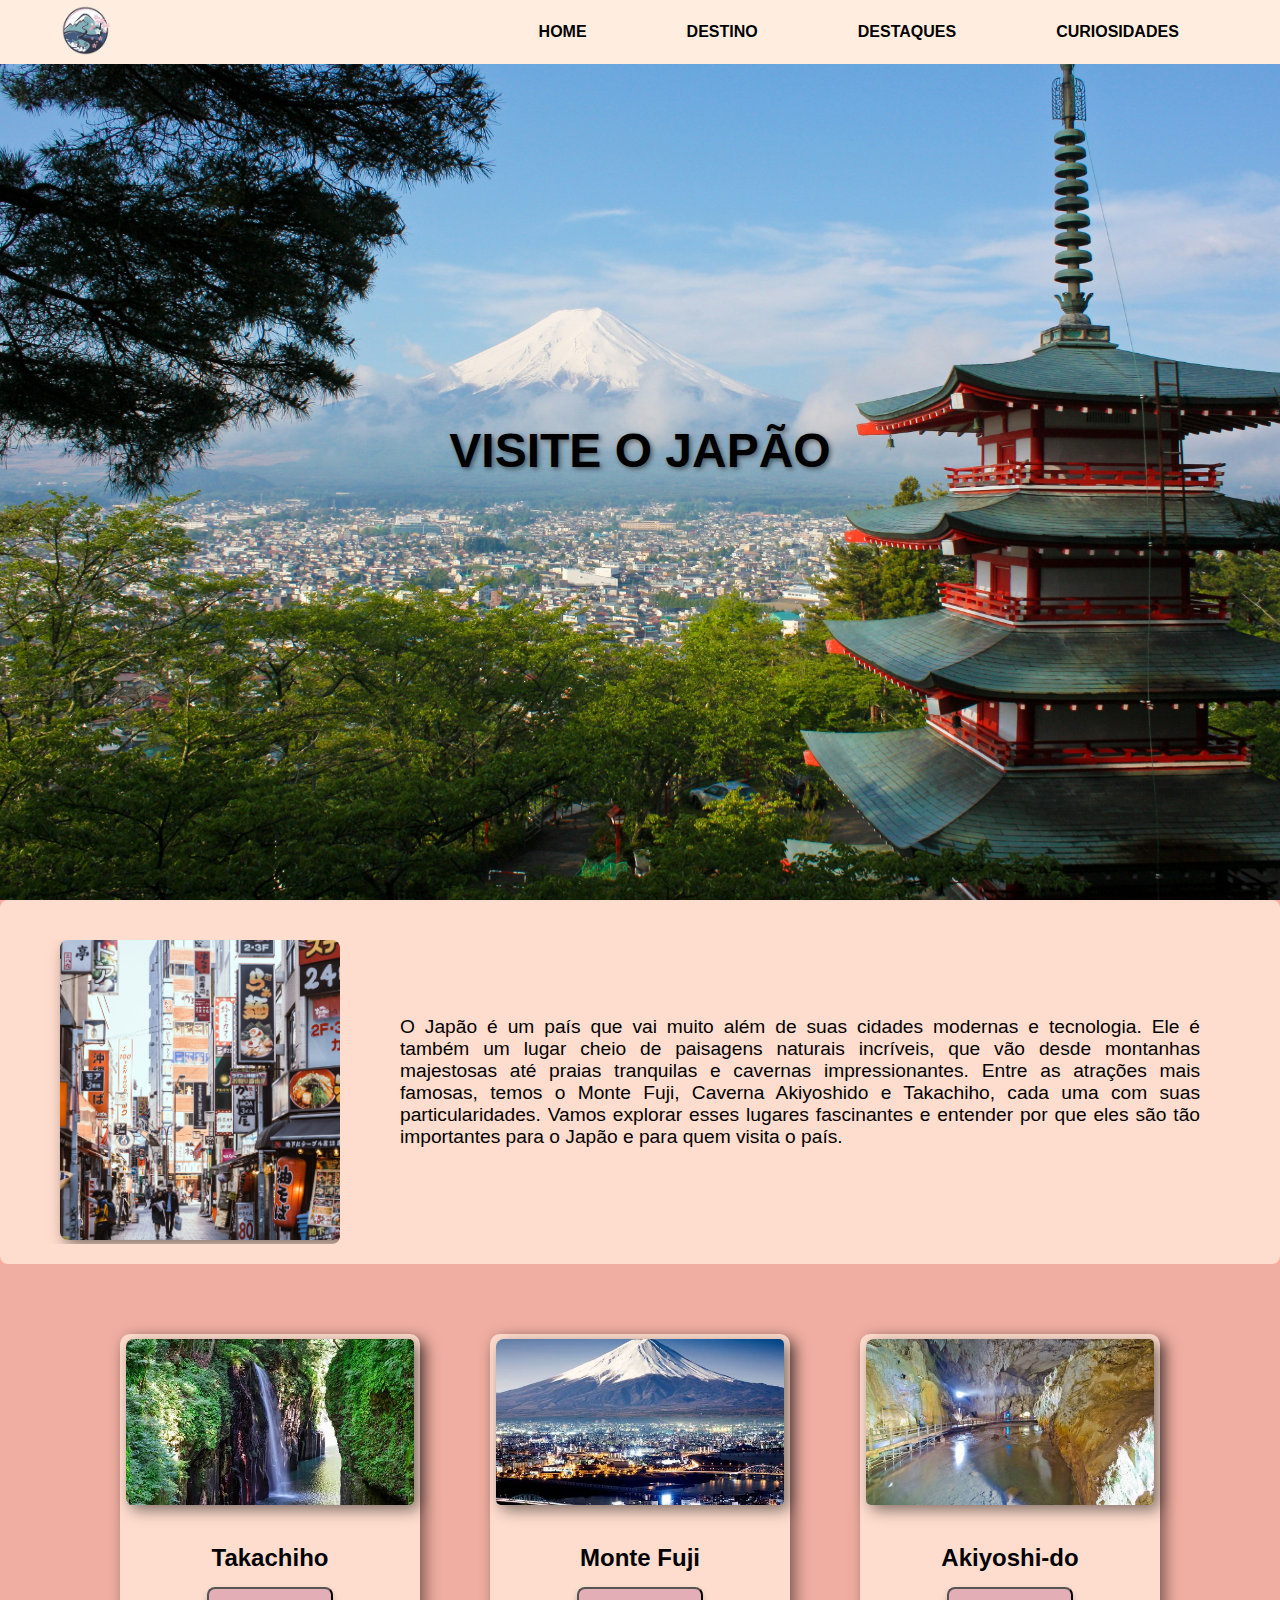
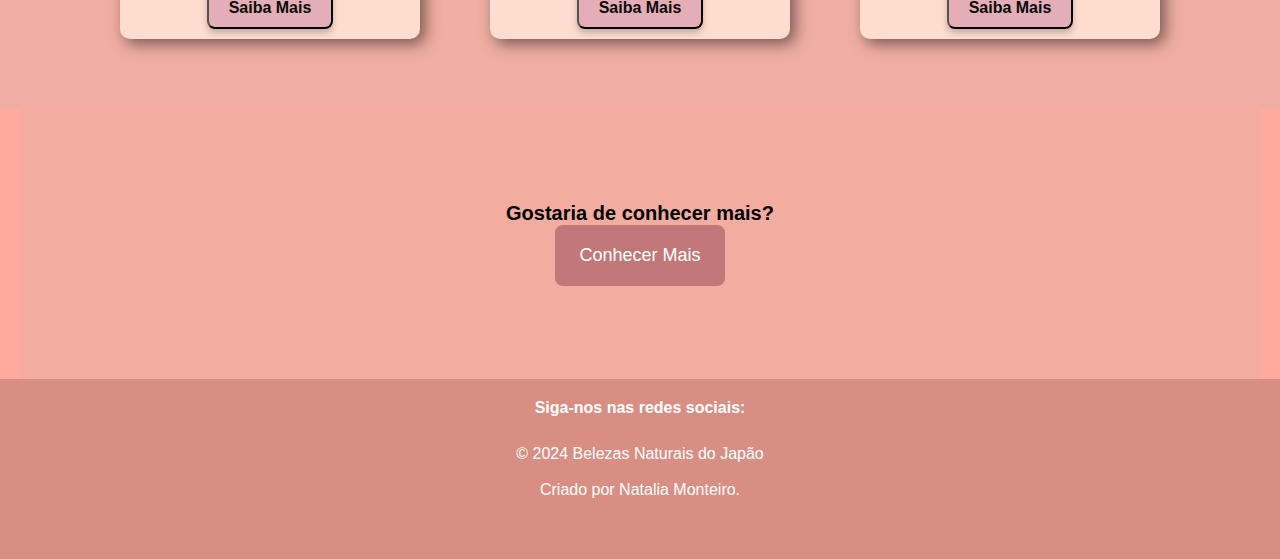
<file: index.html>
<!DOCTYPE html>
<html lang="pt-BR">
<head>
    <meta charset="UTF-8">
    <meta name="viewport" content="width=device-width, initial-scale=1.0">
    <title>Belezas Naturais do Japão</title>
    <link rel="shortcut icon" type="imagex/png" href="./logo.ico">
    <link rel="stylesheet" href="./styles.css">
    <link rel="stylesheet" href="https://cdnjs.cloudflare.com/ajax/libs/font-awesome/6.7.1/css/all.min.css" integrity="sha512-5Hs3dF2AEPkpNAR7UiOHba+lRSJNeM2ECkwxUIxC1Q/FLycGTbNapWXB4tP889k5T5Ju8fs4b1P5z/iB4nMfSQ==" crossorigin="anonymous" referrerpolicy="no-referrer" />
</head>
<header id="header" class="rolagem">
  <div class="Conteiner">
      <div class="flex">
          <a href="feedback.html"><img id="imagemlogo" src="./imagens/logo.png" alt="Logo"></a>
          <nav>
              <ul>
                <li><a href="index.html">HOME</a></li>
                <li><a href="destino.html">DESTINO</a></li>
                <li><a href="guiacompleto.html">DESTAQUES</a></li>
                <li><a href="galeria.html">CURIOSIDADES</a></li>
              </ul>
          </nav>
      </div>
  </div>
</header>
<body>
    <section class="banner">
        <h1>VISITE O JAPÃO</h1>
    </section>
    <main>
        <div class="img-text">
            <div class="img-img">
                <img id="imagem-jp" src="./imagens/japao.jpg" alt="Japão">
            </div>
            <div class="texto3">
                <p>O Japão é um país que vai muito além de suas cidades modernas e tecnologia. Ele é também um lugar cheio de paisagens naturais incríveis, que vão desde montanhas majestosas até praias tranquilas e cavernas impressionantes. Entre as atrações mais famosas, temos o Monte Fuji, Caverna Akiyoshido e Takachiho, cada uma com suas particularidades. Vamos explorar esses lugares fascinantes e entender por que eles são tão importantes para o Japão e para quem visita o país.</p>
            </div>
        </div>
        <section class="cards-section">
          <div class="card" onclick="showModal(1)">
              <div class="card-icon">
                  <img src="./imagens/img_home/Takachiho.jpg" alt="Takachiho" class="card-img" data-text="">
              </div>
              <h3>Takachiho</h3>
              <button class="saiba-mais" onclick="window.location.href='destino.html'">Saiba Mais</button>
          </div>
        
          <div class="card" onclick="showModal(2)">
              <div class="card-icon">
                  <img src="./imagens/img_home/Monte Fuji2usar.jpg" alt="Monte Fuji" class="card-img" data-text="">
              </div>
              <h3>Monte Fuji</h3>
              <button class="saiba-mais" onclick="window.location.href='destino.html'">Saiba Mais</button>
          </div>
          
          <div class="card" onclick="showModal(3)">
              <div class="card-icon">
                <img src="./imagens/img_home/Akiyoshido2.jpg" alt="Akiyoshi-do" class="card-img" data-text="">
              </div>
              <h3>Akiyoshi-do</h3>
              <button class="saiba-mais" onclick="window.location.href='destino.html'">Saiba Mais</button>
          </div>
      </section>
      <section id="conhecer">
        <div class="text-btn">
            <span>Gostaria de conhecer mais?</span>
        </div>
        <div>
            <a href="destino.html"><button class="btn">Conhecer Mais</button></a>
        </div>
    </section>
    
  </main>

  <div id="footer-container"></div>
    
    <script>
        fetch('footer.html')
            .then(response => response.text())
            .then(data => {
                document.getElementById('footer-container').innerHTML = data;
            });
    </script>

  
  <div class="modal" id="modal">
    <div class="modal-content">
      <button class="close" onclick="closeModal()">&times;</button>
      <h2 id="modal-titulo"></h2>
      <p id="modal-texto"></p>
    </div>
  </div>

  <script src="./js/script.js"></script>
</body>
</html>
</file>
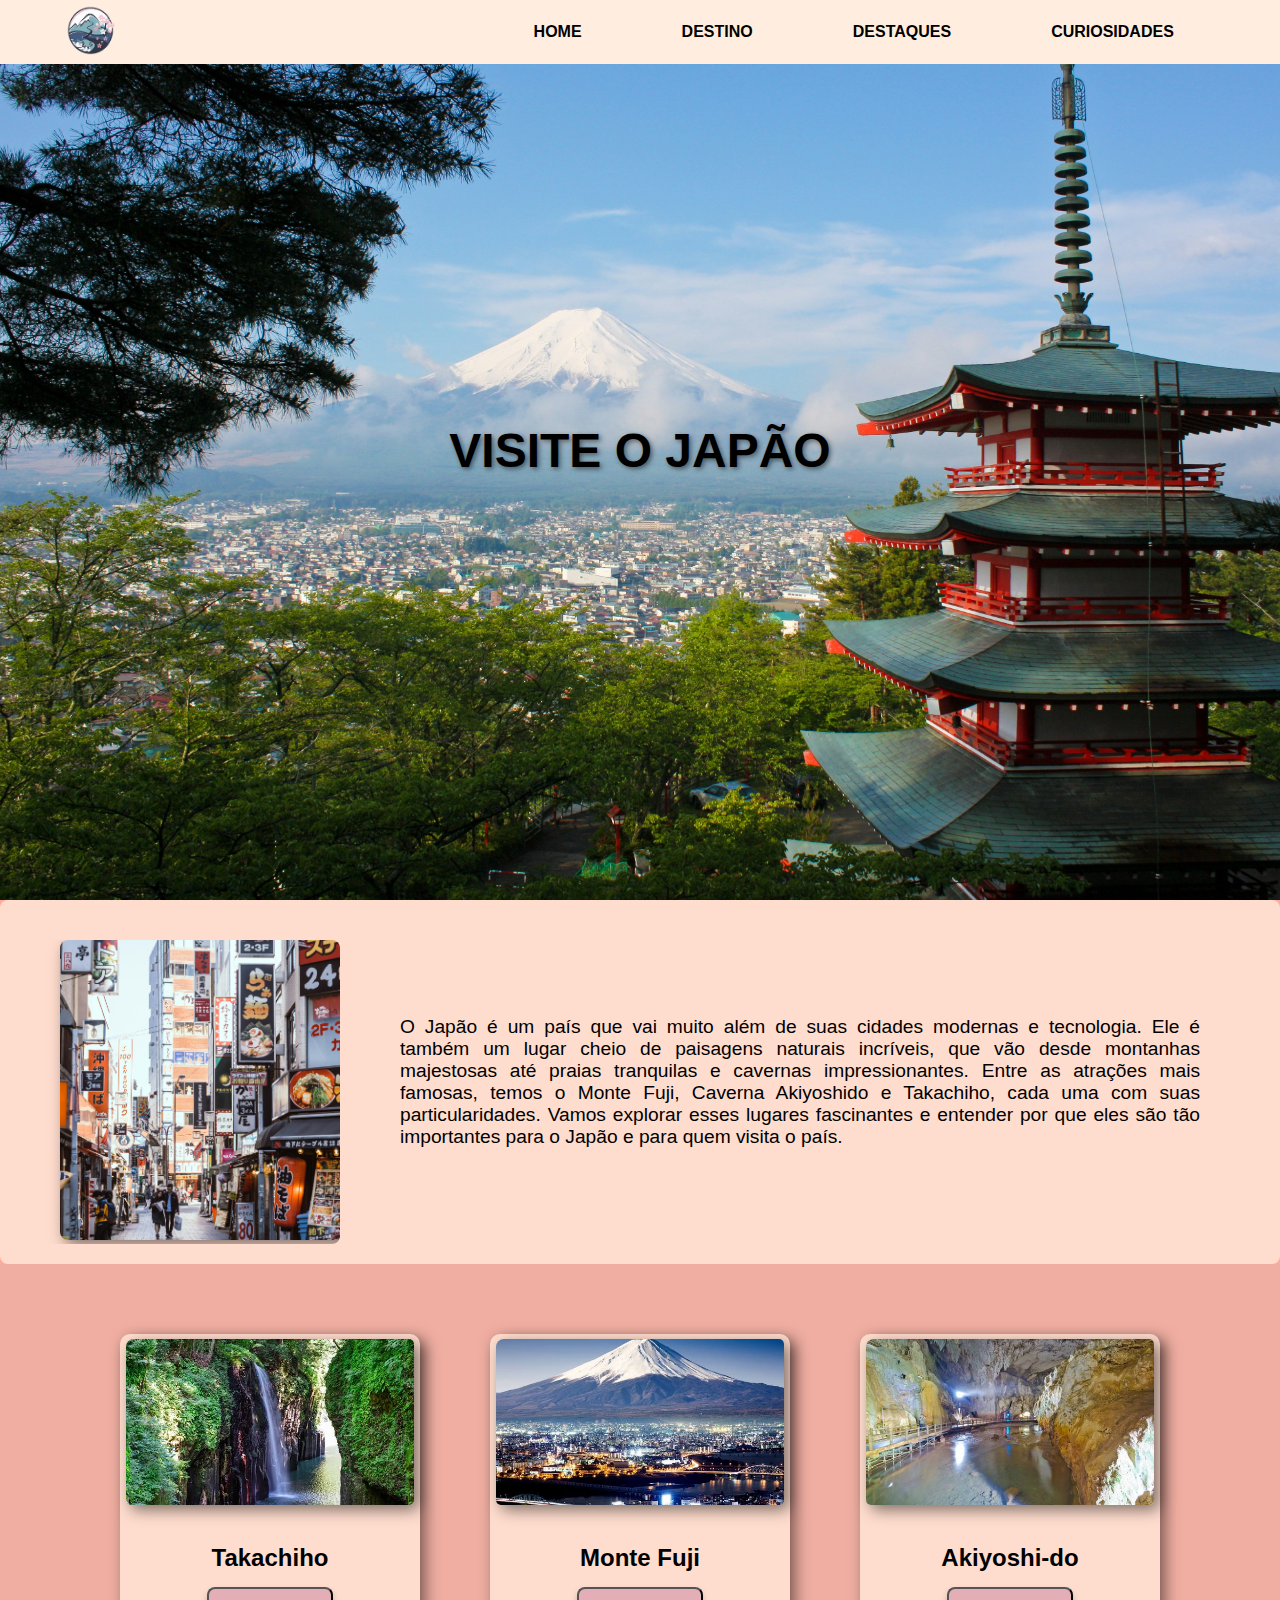
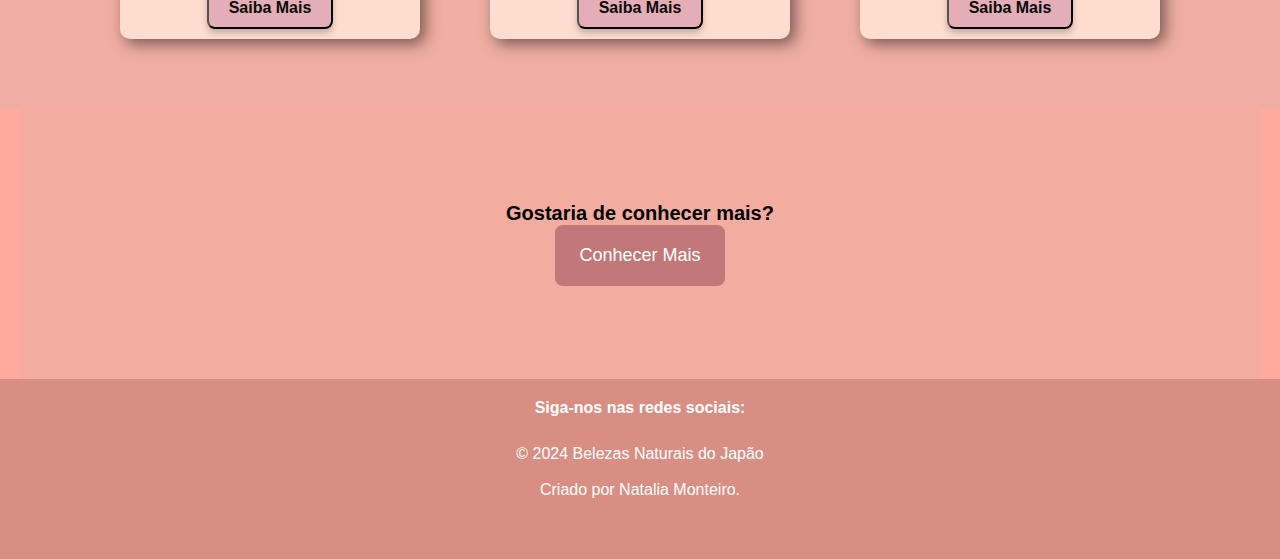
<file: belezas_japao/html/index.html>
<!DOCTYPE html>
<html lang="pt-BR">
<head>
    <meta charset="UTF-8">
    <meta name="viewport" content="width=device-width, initial-scale=1.0">
    <title>Belezas Naturais do Japão</title>
    <link rel="stylesheet" href="/belezas_japao/CSS/styles.css">
    <link rel="stylesheet" href="https://cdnjs.cloudflare.com/ajax/libs/font-awesome/6.7.1/css/all.min.css" integrity="sha512-5Hs3dF2AEPkpNAR7UiOHba+lRSJNeM2ECkwxUIxC1Q/FLycGTbNapWXB4tP889k5T5Ju8fs4b1P5z/iB4nMfSQ==" crossorigin="anonymous" referrerpolicy="no-referrer" />
</head>
<header id="header" class="rolagem">
  <div class="Conteiner">
      <div class="flex">
          <a href="feedback.html"><img id="imagemlogo" src="/belezas_japao/imagens/logo.png" alt="Logo"></a>
          <nav>
              <ul>
                <li><a href="index.html">HOME</a></li>
                <li><a href="destino.html">DESTINO</a></li>
                <li><a href="guiacompleto.html">DESTAQUES</a></li>
                <li><a href="galeria.html">CURIOSIDADES</a></li>
              </ul>
          </nav>
      </div>
  </div>
</header>
<body>
    <section class="banner">
        <h1>VISITE O JAPÃO</h1>
    </section>
    <main>
        <div class="img-text">
            <div class="img-img">
                <img id="imagem-jp" src="/belezas_japao/imagens/japao.jpg" alt="Japão">
            </div>
            <div class="texto3">
                <p>O Japão é um país que vai muito além de suas cidades modernas e tecnologia. Ele é também um lugar cheio de paisagens naturais incríveis, que vão desde montanhas majestosas até praias tranquilas e cavernas impressionantes. Entre as atrações mais famosas, temos o Monte Fuji, Caverna Akiyoshido e Takachiho, cada uma com suas particularidades. Vamos explorar esses lugares fascinantes e entender por que eles são tão importantes para o Japão e para quem visita o país.</p>
            </div>
        </div>
        <section class="cards-section">
          <div class="card" onclick="showModal(1)">
              <div class="card-icon">
                  <img src="/belezas_japao/imagens/img_home/Takachiho.jpg" alt="Takachiho" class="card-img" data-text="">
              </div>
              <h3>Takachiho</h3>
              <button class="saiba-mais" onclick="window.location.href='/belezas_japao/html/destino.html'">Saiba Mais</button>
          </div>
        
          <div class="card" onclick="showModal(2)">
              <div class="card-icon">
                  <img src="/belezas_japao/imagens/img_home/Monte Fuji2usar.jpg" alt="Monte Fuji" class="card-img" data-text="">
              </div>
              <h3>Monte Fuji</h3>
              <button class="saiba-mais" onclick="window.location.href='/belezas_japao/html/destino.html'">Saiba Mais</button>
          </div>
          
          <div class="card" onclick="showModal(3)">
              <div class="card-icon">
                  <img src="/belezas_japao/imagens/img_home/Akiyoshido2.jpg" alt="Akiyoshi-do" class="card-img" data-text="">
              </div>
              <h3>Akiyoshi-do</h3>
              <button class="saiba-mais" onclick="window.location.href='/belezas_japao/html/destino.html'">Saiba Mais</button>
          </div>
      </section>
      <section id="conhecer">
        <div class="text-btn">
            <span>Gostaria de conhecer mais?</span>
        </div>
        <div>
            <a href="destino.html"><button class="btn">Conhecer Mais</button></a>
        </div>
    </section>
    
  </main>

  <div id="footer-container"></div>
    
    <script>
        fetch('footer.html')
            .then(response => response.text())
            .then(data => {
                document.getElementById('footer-container').innerHTML = data;
            });
    </script>

  
  <div class="modal" id="modal">
    <div class="modal-content">
      <button class="close" onclick="closeModal()">&times;</button>
      <h2 id="modal-titulo"></h2>
      <p id="modal-texto"></p>
    </div>
  </div>

  <script src="/belezas_japao/js/script.js"></script>
</body>
</html>
</file>
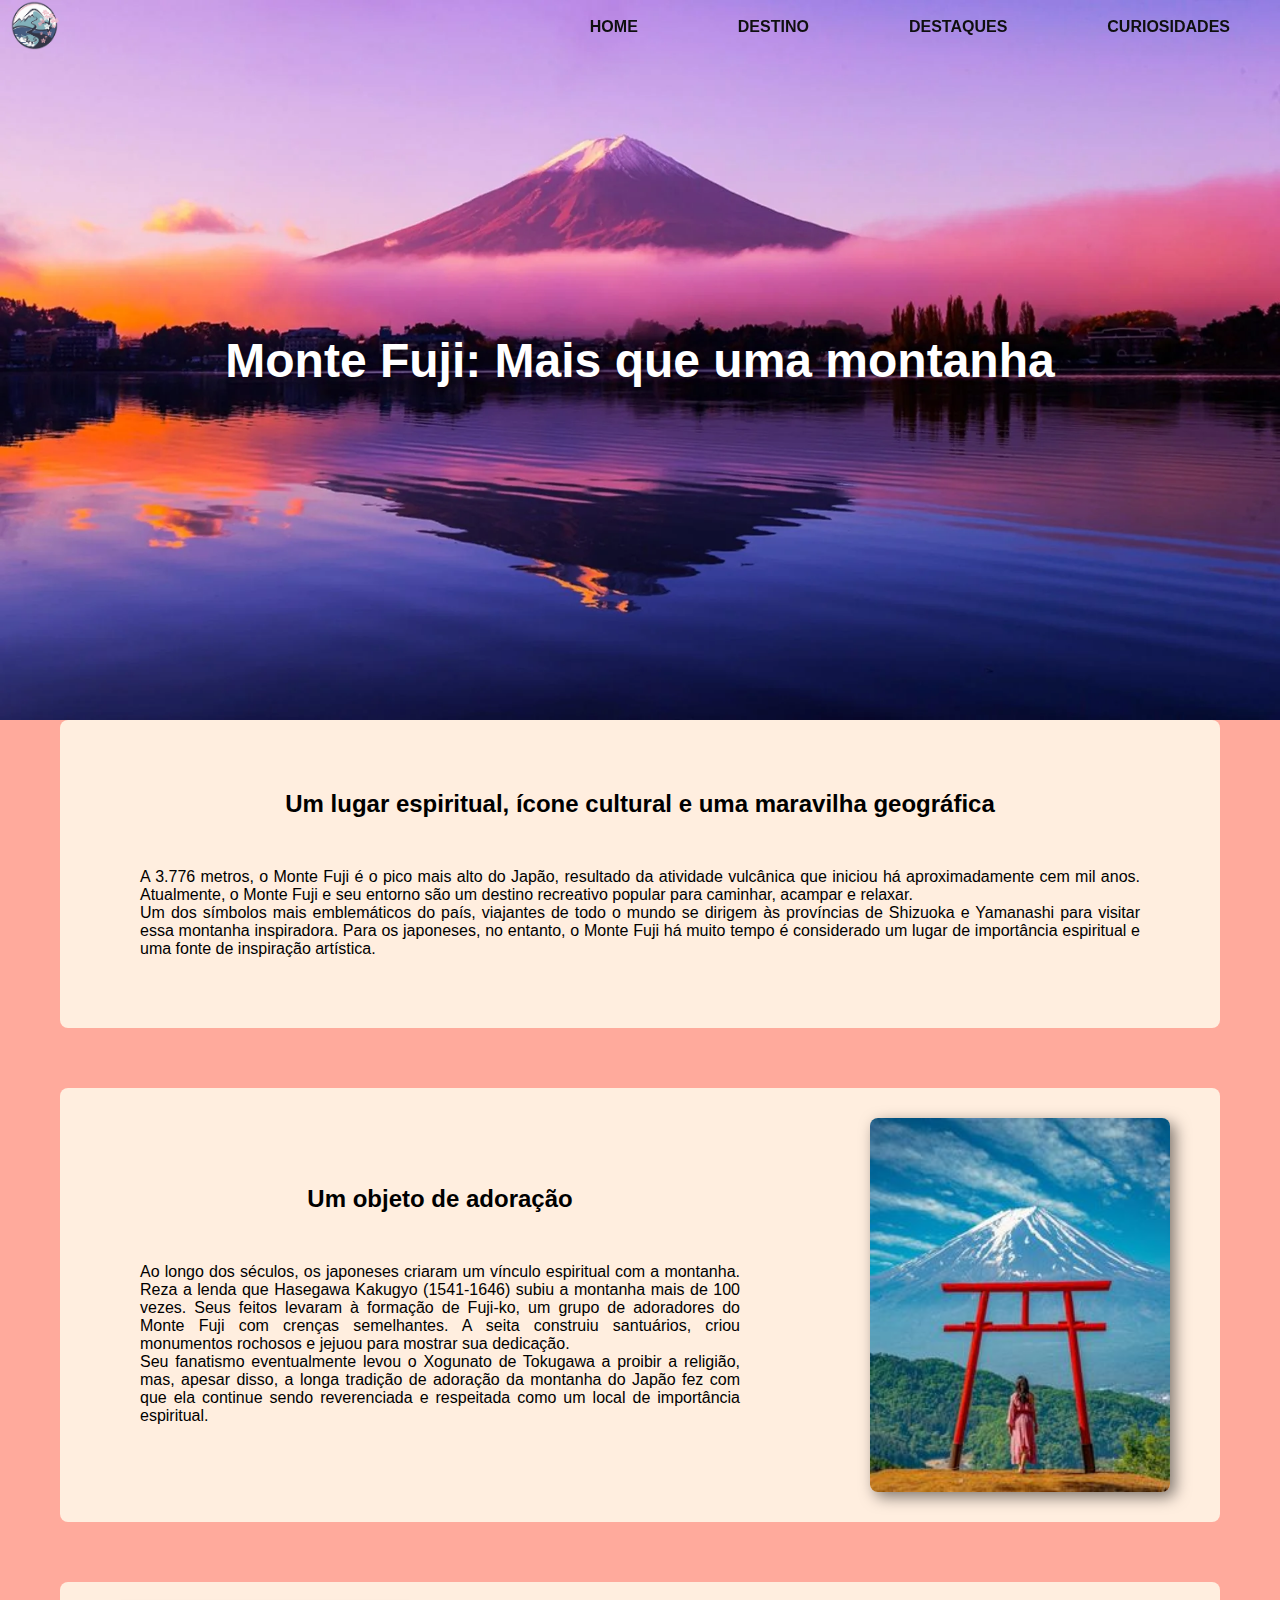
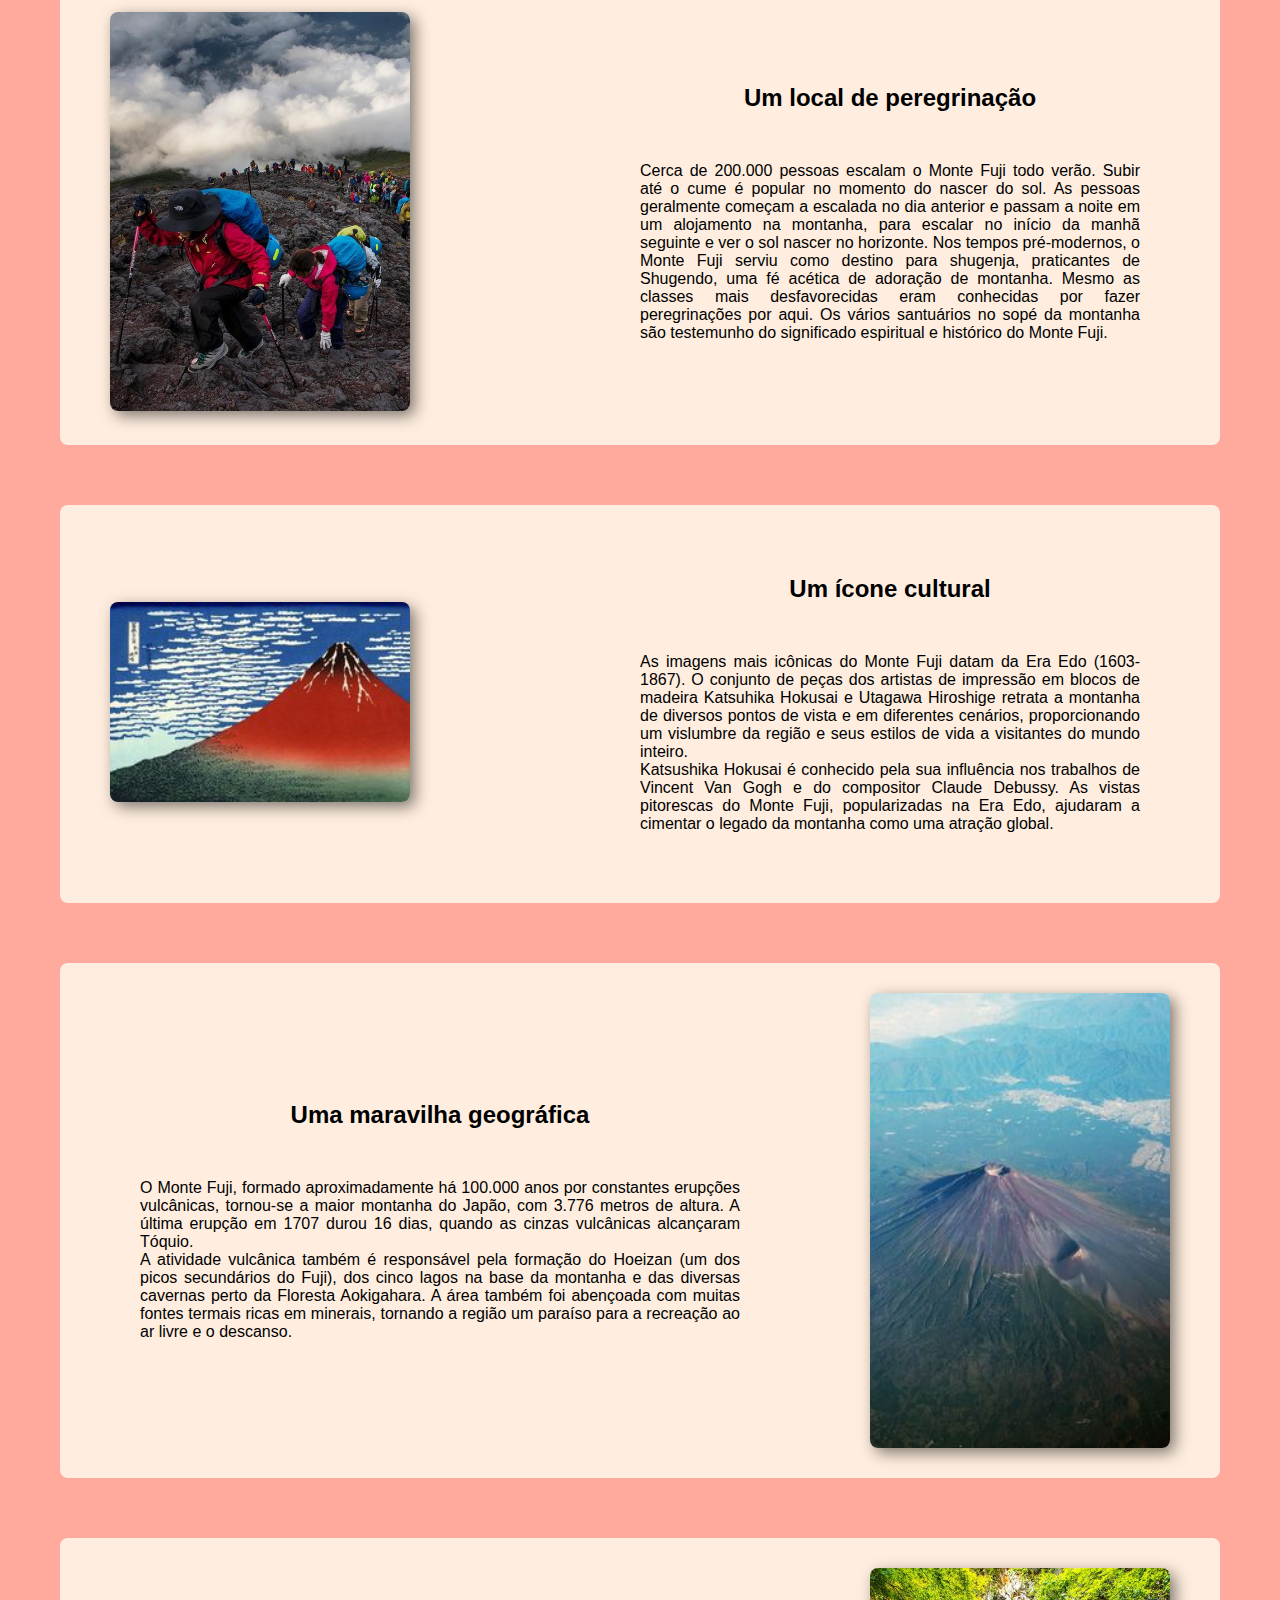
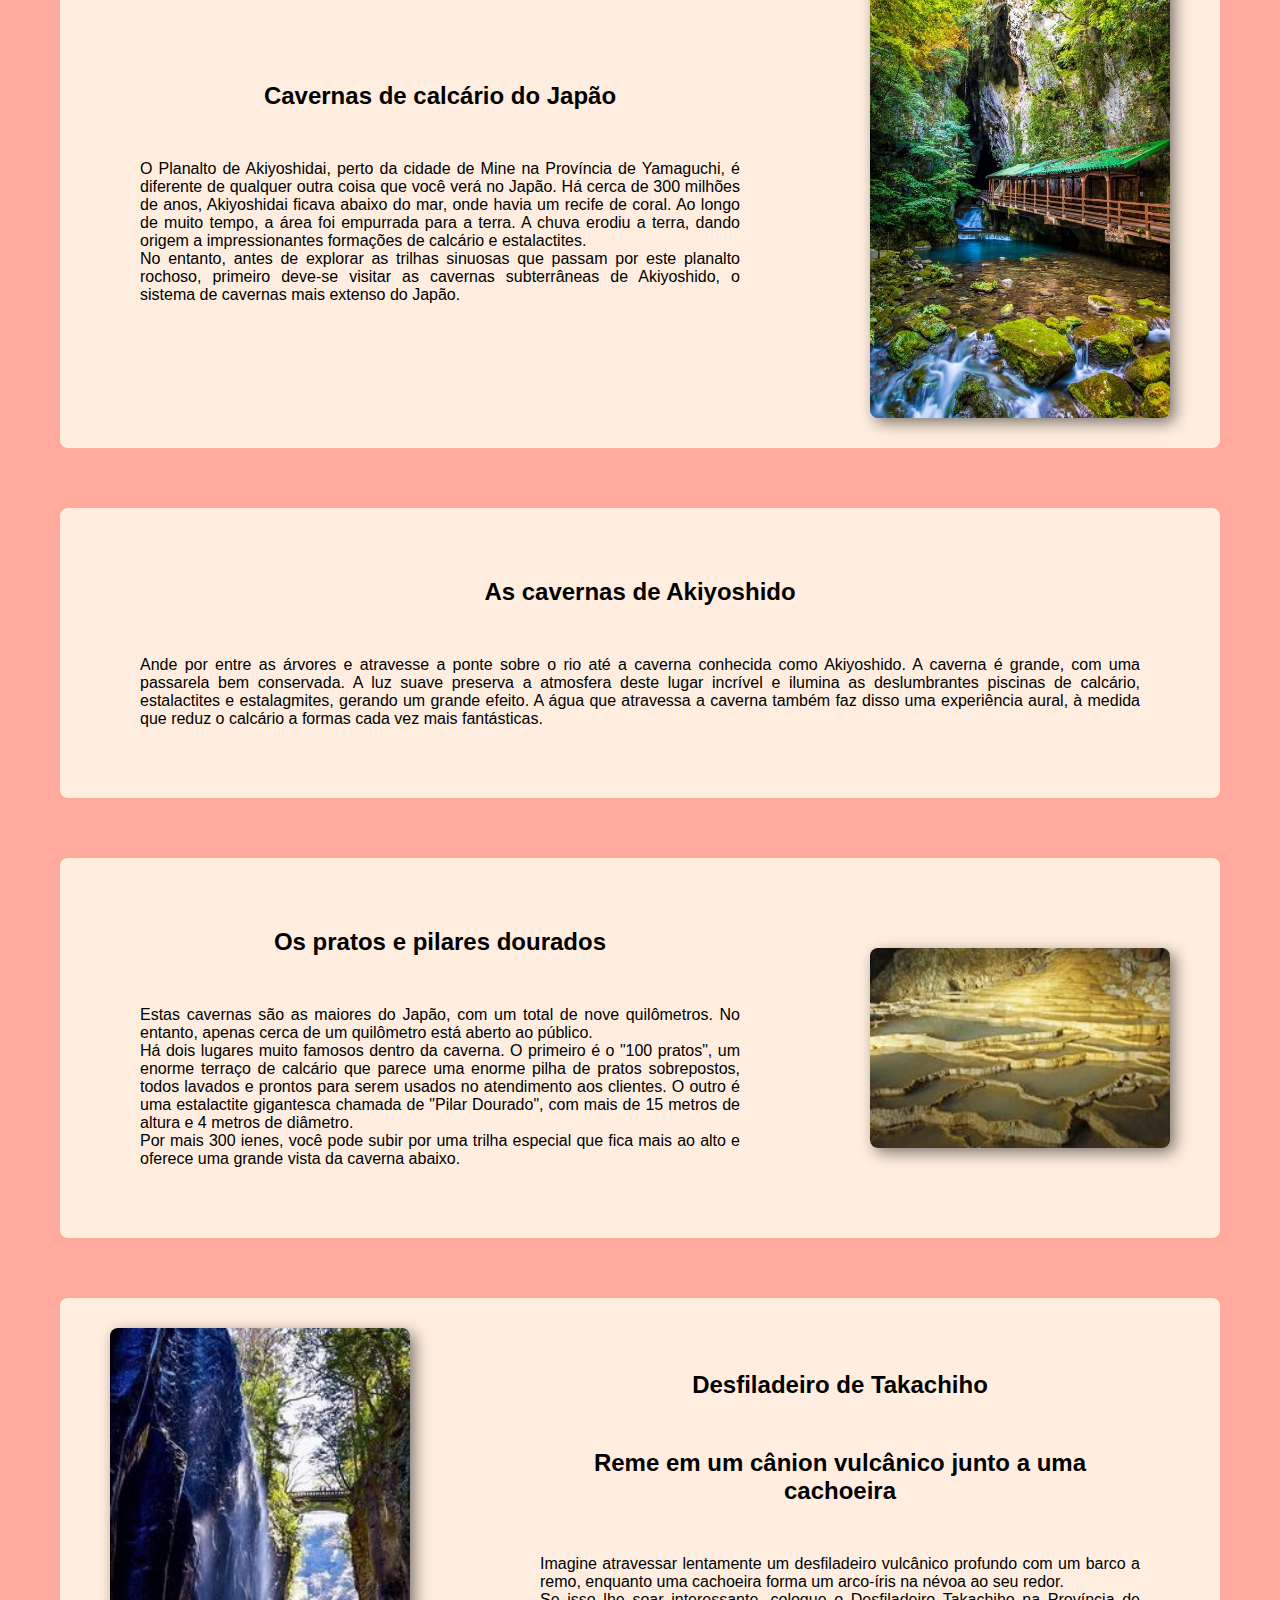
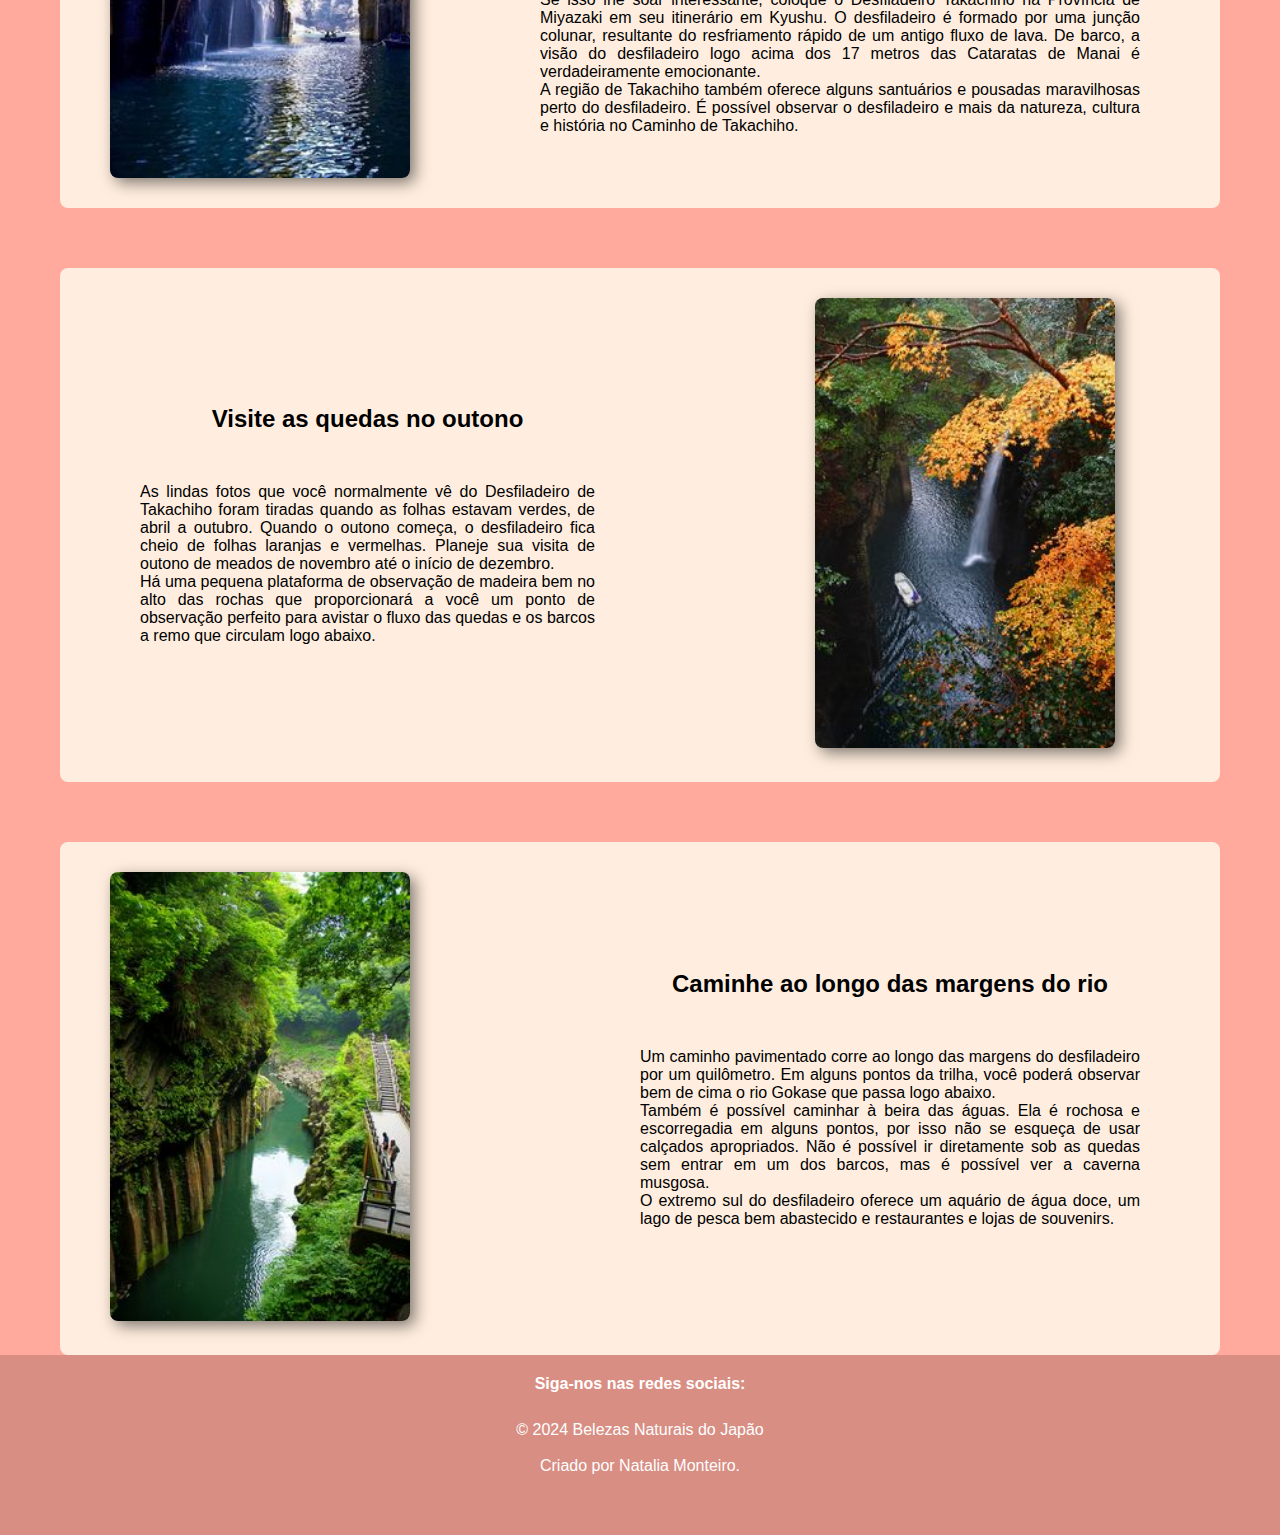
<file: destino.html>
<!DOCTYPE html>
<html lang="pt-br">
<head>
    <meta charset="UTF-8">
    <meta name="viewport" content="width=device-width, initial-scale=1.0">
    <title>Belezas</title>
    <link rel="stylesheet" href="./styles.css">
    <link rel="stylesheet" href="https://cdnjs.cloudflare.com/ajax/libs/font-awesome/6.7.1/css/all.min.css" integrity="sha512-5Hs3dF2AEPkpNAR7UiOHba+lRSJNeM2ECkwxUIxC1Q/FLycGTbNapWXB4tP889k5T5Ju8fs4b1P5z/iB4nMfSQ==" crossorigin="anonymous" referrerpolicy="no-referrer" />
</head>
<body>
    <header id="header">
        <div class="Conteiner">
            <div class="flex">
                <a href="#"><img id="imagemlogo" src="./imagens/logo.png" alt="Logo"></a>
                <nav>
                    <ul>
                        <li><a href="index.html">HOME</a></li>
                        <li><a href="destino.html">DESTINO</a></li>
                        <li><a href="guiacompleto.html">DESTAQUES</a></li>
                        <li><a href="galeria.html">CURIOSIDADES</a></li>
                    </ul>
                </nav>
            </div>
        </div>
    </header>

    <section class="banner1">
        <h1>Monte Fuji: Mais que uma montanha</h1>
    </section>

    <main>
        <section>
            <div class="img-container1">
                <div class="primeira">
                    <h2>Um lugar espiritual, ícone cultural e uma maravilha geográfica</h2>
                    <p>
                    A 3.776 metros, o Monte Fuji é o pico mais alto do Japão, resultado da atividade vulcânica que iniciou há aproximadamente cem mil anos. Atualmente, o Monte Fuji e seu entorno são um destino recreativo popular para caminhar, acampar e relaxar. </p>
                    <p>Um dos símbolos mais emblemáticos do país, viajantes de todo o mundo se dirigem às províncias de Shizuoka e Yamanashi para visitar essa montanha inspiradora. Para os japoneses, no entanto, o Monte Fuji há muito tempo é considerado um lugar de importância espiritual e uma fonte de inspiração artística.</p>
                </div>
            </div>

            <div class="img-containerT" >
                <div class="primeira">
                    <h2>Um objeto de adoração</h2>
                    <p>Ao longo dos séculos, os japoneses criaram um vínculo espiritual com a montanha. Reza a lenda que Hasegawa Kakugyo (1541-1646) subiu a montanha mais de 100 vezes. Seus feitos levaram à formação de Fuji-ko, um grupo de adoradores do Monte Fuji com crenças semelhantes. A seita construiu santuários, criou monumentos rochosos e jejuou para mostrar sua dedicação.</p>
                    <p>Seu fanatismo eventualmente levou o Xogunato de Tokugawa a proibir a religião, mas, apesar disso, a longa tradição de adoração da montanha do Japão fez com que ela continue sendo reverenciada e respeitada como um local de importância espiritual.</p>
                </div>
                    <img src="./imagens/monte_fuji/fuji_espiritual.jpg" alt="">
            </div>

            <div class="img-containerT">
                <div>
                    <img src="./imagens/monte_fuji/fuji_trilha.jpg" alt="">
                </div>
                <div class="primeira">
                    <h2>Um local de peregrinação</h2>
                    <p>Cerca de 200.000 pessoas escalam o Monte Fuji todo verão. Subir até o cume é popular no momento do nascer do sol. As pessoas geralmente começam a escalada no dia anterior e passam a noite em um alojamento na montanha, para escalar no início da manhã seguinte e ver o sol nascer no horizonte.
                    Nos tempos pré-modernos, o Monte Fuji serviu como destino para shugenja, praticantes de Shugendo, uma fé acética de adoração de montanha. Mesmo as classes mais desfavorecidas eram conhecidas por fazer peregrinações por aqui. Os vários santuários no sopé da montanha são testemunho do significado espiritual e histórico do Monte Fuji.</p>
                </div>
            </div>

            <div class="img-containerT">
                <div>
                    <img src="./imagens/monte_fuji/era_edo.jpg" alt="era_edo">
                </div>
                <div class="primeira">
                    <h2>Um ícone cultural</h2>
                    <p>As imagens mais icônicas do Monte Fuji datam da Era Edo (1603-1867). O conjunto de peças dos artistas de impressão em blocos de madeira Katsuhika Hokusai e Utagawa Hiroshige retrata a montanha de diversos pontos de vista e em diferentes cenários, proporcionando um vislumbre da região e seus estilos de vida a visitantes do mundo inteiro.</p>
                    <p>Katsushika Hokusai é conhecido pela sua influência nos trabalhos de Vincent Van Gogh e do compositor Claude Debussy. As vistas pitorescas do Monte Fuji, popularizadas na Era Edo, ajudaram a cimentar o legado da montanha como uma atração global.</p>
                </div>
            </div>

            <div class="img-containerT">
                <div class="primeira">
                    <h2>Uma maravilha geográfica</h2>
                    <p>O Monte Fuji, formado aproximadamente há 100.000 anos por constantes erupções vulcânicas, tornou-se a maior montanha do Japão, com 3.776 metros de altura. A última erupção em 1707 durou 16 dias, quando as cinzas vulcânicas alcançaram Tóquio.</p>
                    <p>A atividade vulcânica também é responsável pela formação do Hoeizan (um dos picos secundários do Fuji), dos cinco lagos na base da montanha e das diversas cavernas perto da Floresta Aokigahara. A área também foi abençoada com muitas fontes termais ricas em minerais, tornando a região um paraíso para a recreação ao ar livre e o descanso.</p>
                 </div>
                 <img src="./imagens/monte_fuji/maravilha_geografica.jpg" alt="maravilha_geografica">
            </div>
        </section>
    
        <section>
            <div class="img-containerT">
                <div class="primeira">
                    <h2> Cavernas de calcário do Japão</h2>
                    <p>O Planalto de Akiyoshidai, perto da cidade de Mine na Província de Yamaguchi, é diferente de qualquer outra coisa que você verá no Japão. Há cerca de 300 milhões de anos, Akiyoshidai ficava abaixo do mar, onde havia um recife de coral. Ao longo de muito tempo, a área foi empurrada para a terra. A chuva erodiu a terra, dando origem a impressionantes formações de calcário e estalactites.</p>
                    <p>No entanto, antes de explorar as trilhas sinuosas que passam por este planalto rochoso, primeiro deve-se visitar as cavernas subterrâneas de Akiyoshido, o sistema de cavernas mais extenso do Japão.</p>
                </div>
                <img src="./imagens/akiyoshido/caverna2_princ.jpg" alt="">
            </div>
           

            <div class="img-containerT">
               <div>
                    <div class="primeira">
                        <h2>As cavernas de Akiyoshido</h2>
                        <p>Ande por entre as árvores e atravesse a ponte sobre o rio até a caverna conhecida como Akiyoshido. A caverna é grande, com uma passarela bem conservada. A luz suave preserva a atmosfera deste lugar incrível e ilumina as deslumbrantes piscinas de calcário, estalactites e estalagmites, gerando um grande efeito. A água que atravessa a caverna também faz disso uma experiência aural, à medida que reduz o calcário a formas cada vez mais fantásticas.</p>
                    </div>
               </div>
            </div>

            <div class="img-containerT">
                <div class="primeira">
                <h2>Os pratos e pilares dourados</h2>
                <p>Estas cavernas são as maiores do Japão, com um total de nove quilômetros. No entanto, apenas cerca de um quilômetro está aberto ao público.</p>
                <p>Há dois lugares muito famosos dentro da caverna. O primeiro é o "100 pratos", um enorme terraço de calcário que parece uma enorme pilha de pratos sobrepostos, todos lavados e prontos para serem usados no atendimento aos clientes. O outro é uma estalactite gigantesca chamada de "Pilar Dourado", com mais de 15 metros de altura e 4 metros de diâmetro.</p>
                <p>Por mais 300 ienes, você pode subir por uma trilha especial que fica mais ao alto e oferece uma grande vista da caverna abaixo.</p> 
                </div>
            <img src="./imagens/akiyoshido/pratos_caverna.jpg" alt="pratos_caverna">
            </div>
        </section>
        
        <section id="class">
                <div class="img-containerT">
                    <img src="./imagens/takachiho/des_principal.jpg" alt="Desfiladeiro de Takachiho">
                    <div class="primeira">
                        <div class="text">
                            <h2>Desfiladeiro de Takachiho</h2>
                        </div>
                        <h2>Reme em um cânion vulcânico junto a uma cachoeira</h2>
                        <p>Imagine atravessar lentamente um desfiladeiro vulcânico profundo com um barco a remo, enquanto uma cachoeira forma um arco-íris na névoa ao seu redor.</p>
                        <p>Se isso lhe soar interessante, coloque o Desfiladeiro Takachiho na Província de Miyazaki em seu itinerário em Kyushu. O desfiladeiro é formado por uma junção colunar, resultante do resfriamento rápido de um antigo fluxo de lava. De barco, a visão do desfiladeiro logo acima dos 17 metros das Cataratas de Manai é verdadeiramente emocionante.</p>
                        <p>A região de Takachiho também oferece alguns santuários e pousadas maravilhosas perto do desfiladeiro. É possível observar o desfiladeiro e mais da natureza, cultura e história no Caminho de Takachiho.</p>
                    </div>
                </div>

             <div class="img-containerT">
                <div class="primeira">
                    <h2>Visite as quedas no outono</h2>
                    <p>As lindas fotos que você normalmente vê do Desfiladeiro de Takachiho foram tiradas quando as folhas estavam verdes, de abril a outubro. Quando o outono começa, o desfiladeiro fica cheio de folhas laranjas e vermelhas. Planeje sua visita de outono de meados de novembro até o início de dezembro.</p>
                    <p>Há uma pequena plataforma de observação de madeira bem no alto das rochas que proporcionará a você um ponto de observação perfeito para avistar o fluxo das quedas e os barcos a remo que circulam logo abaixo.</p>
                </div>
                <div class="img_outono">
                    <img src="./imagens/takachiho/taka_outono.jpg" alt="">
                </div>
             </div>   
           
            <div class="img-container2">
                <div>
                    <img src="./imagens/takachiho/caminho_margem.jpg" alt="">
                </div>
                <div class="primeira">
                    <h2>Caminhe ao longo das margens do rio</h2>
                    <p>Um caminho pavimentado corre ao longo das margens do desfiladeiro por um quilômetro. Em alguns pontos da trilha, você poderá observar bem de cima o rio Gokase que passa logo abaixo.</p>
                    <p>Também é possível caminhar à beira das águas. Ela é rochosa e escorregadia em alguns pontos, por isso não se esqueça de usar calçados apropriados. Não é possível ir diretamente sob as quedas sem entrar em um dos barcos, mas é possível ver a caverna musgosa.</p>
                    <p>O extremo sul do desfiladeiro oferece um aquário de água doce, um lago de pesca bem abastecido e restaurantes e lojas de souvenirs.</p>
                </div>
            </div>
        </section>
    </main>

    <div id="footer-container"></div>
    <script>
        fetch('footer.html')
            .then(response => response.text())
            .then(data => {
                document.getElementById('footer-container').innerHTML = data;
            });
    </script>
    <script src="./js/script.js"></script>
</body>
</html>
</file>
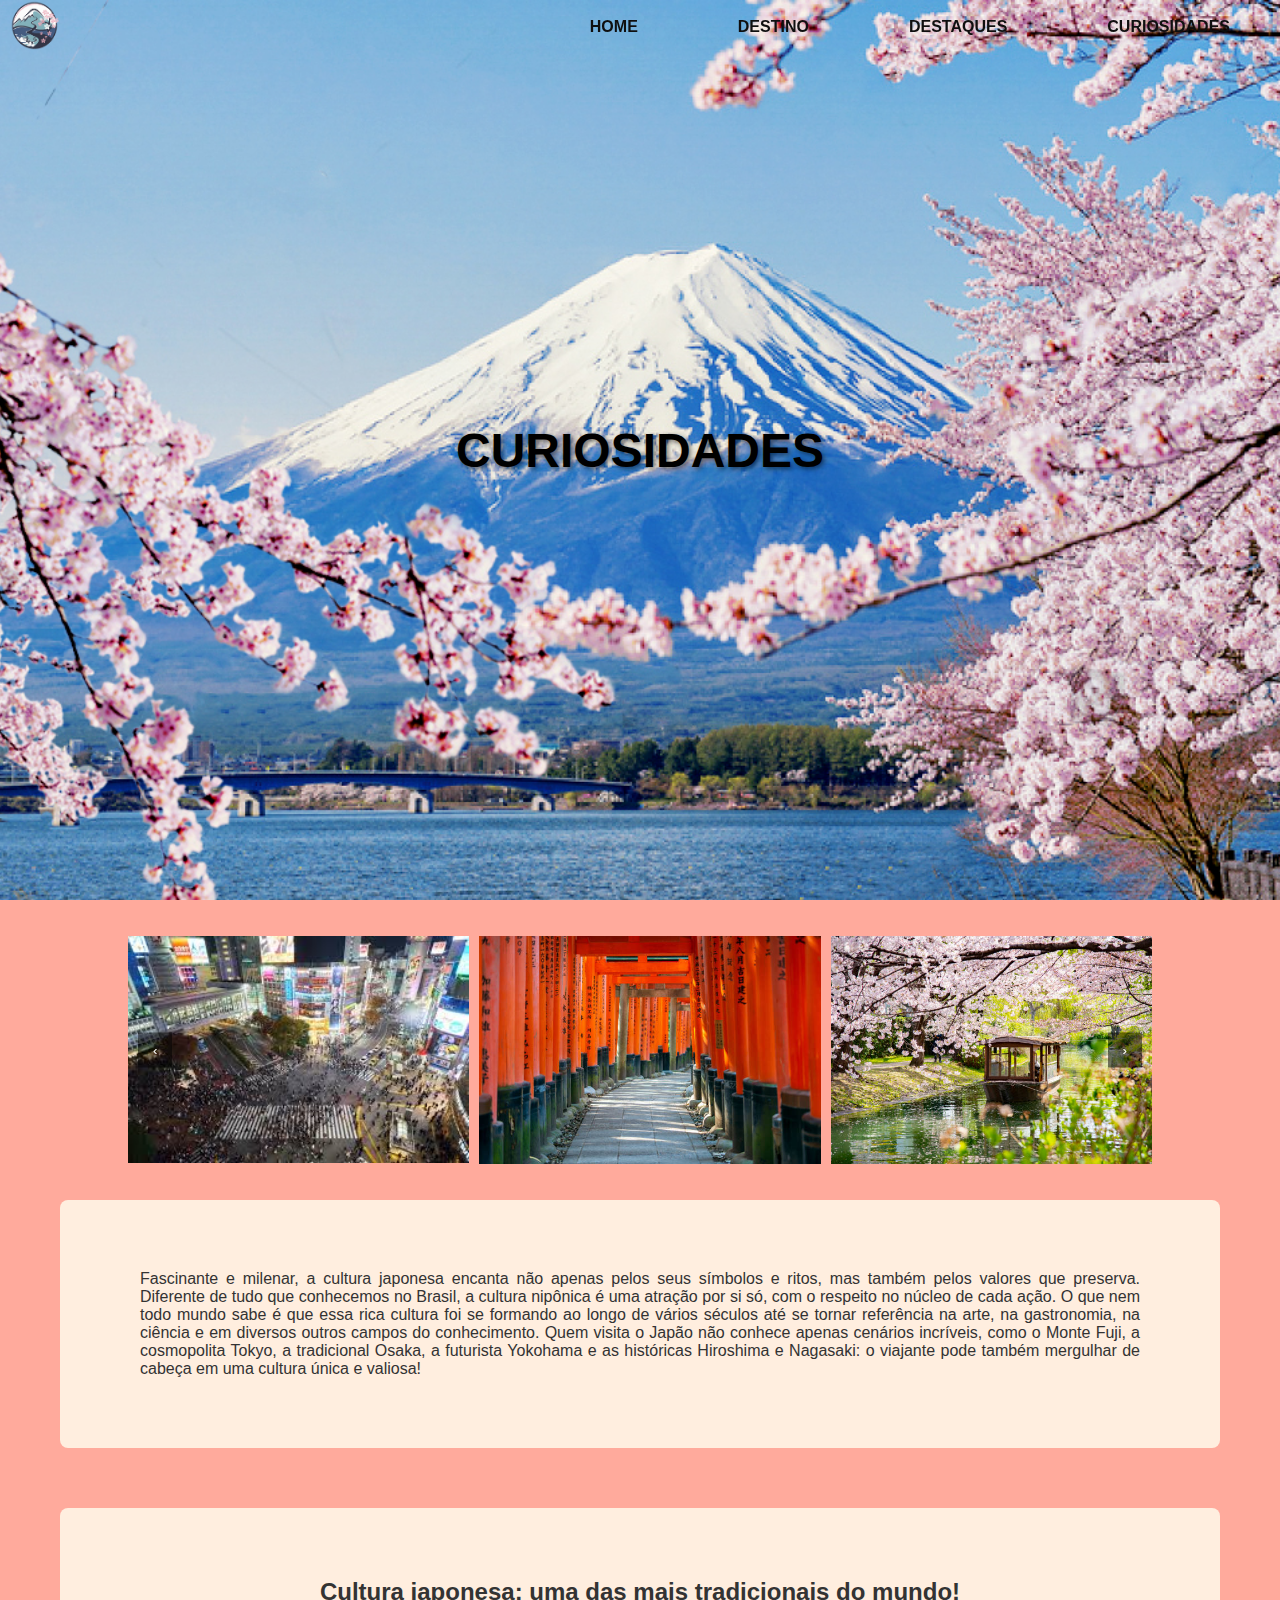
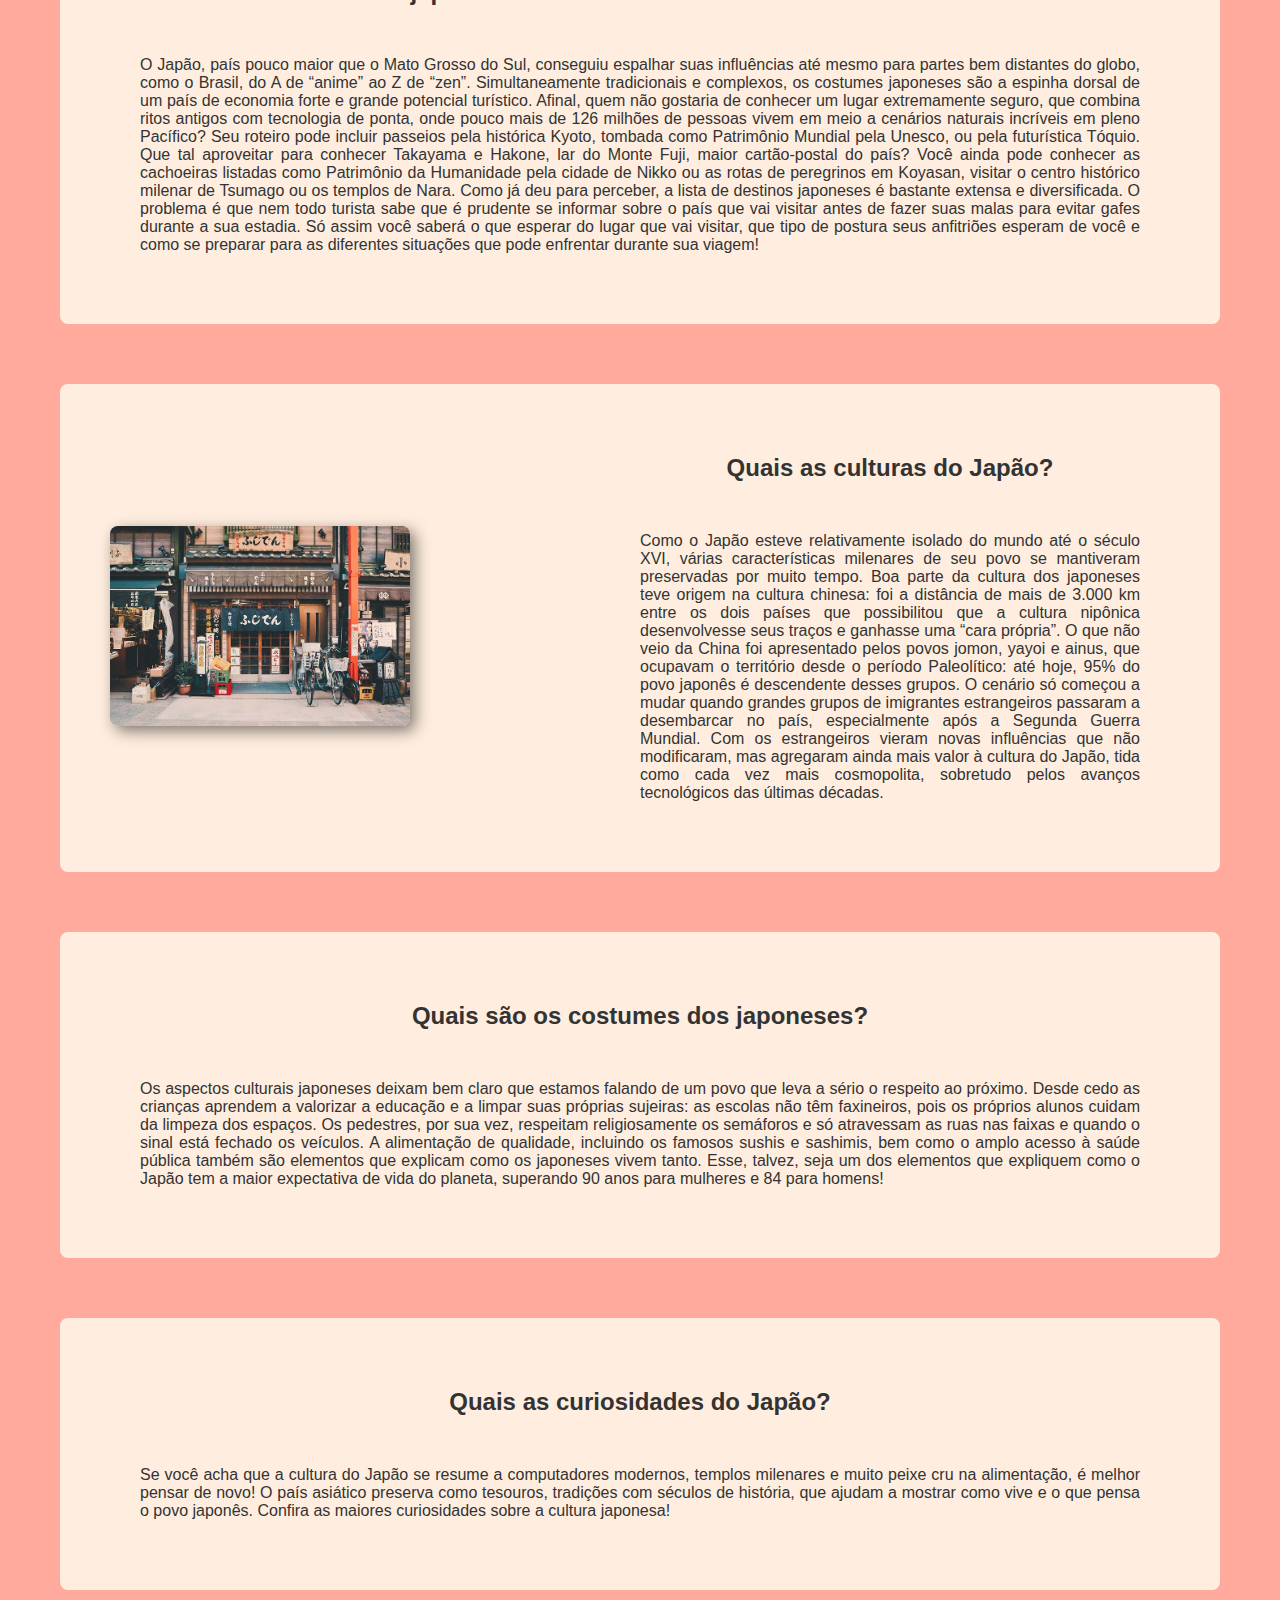
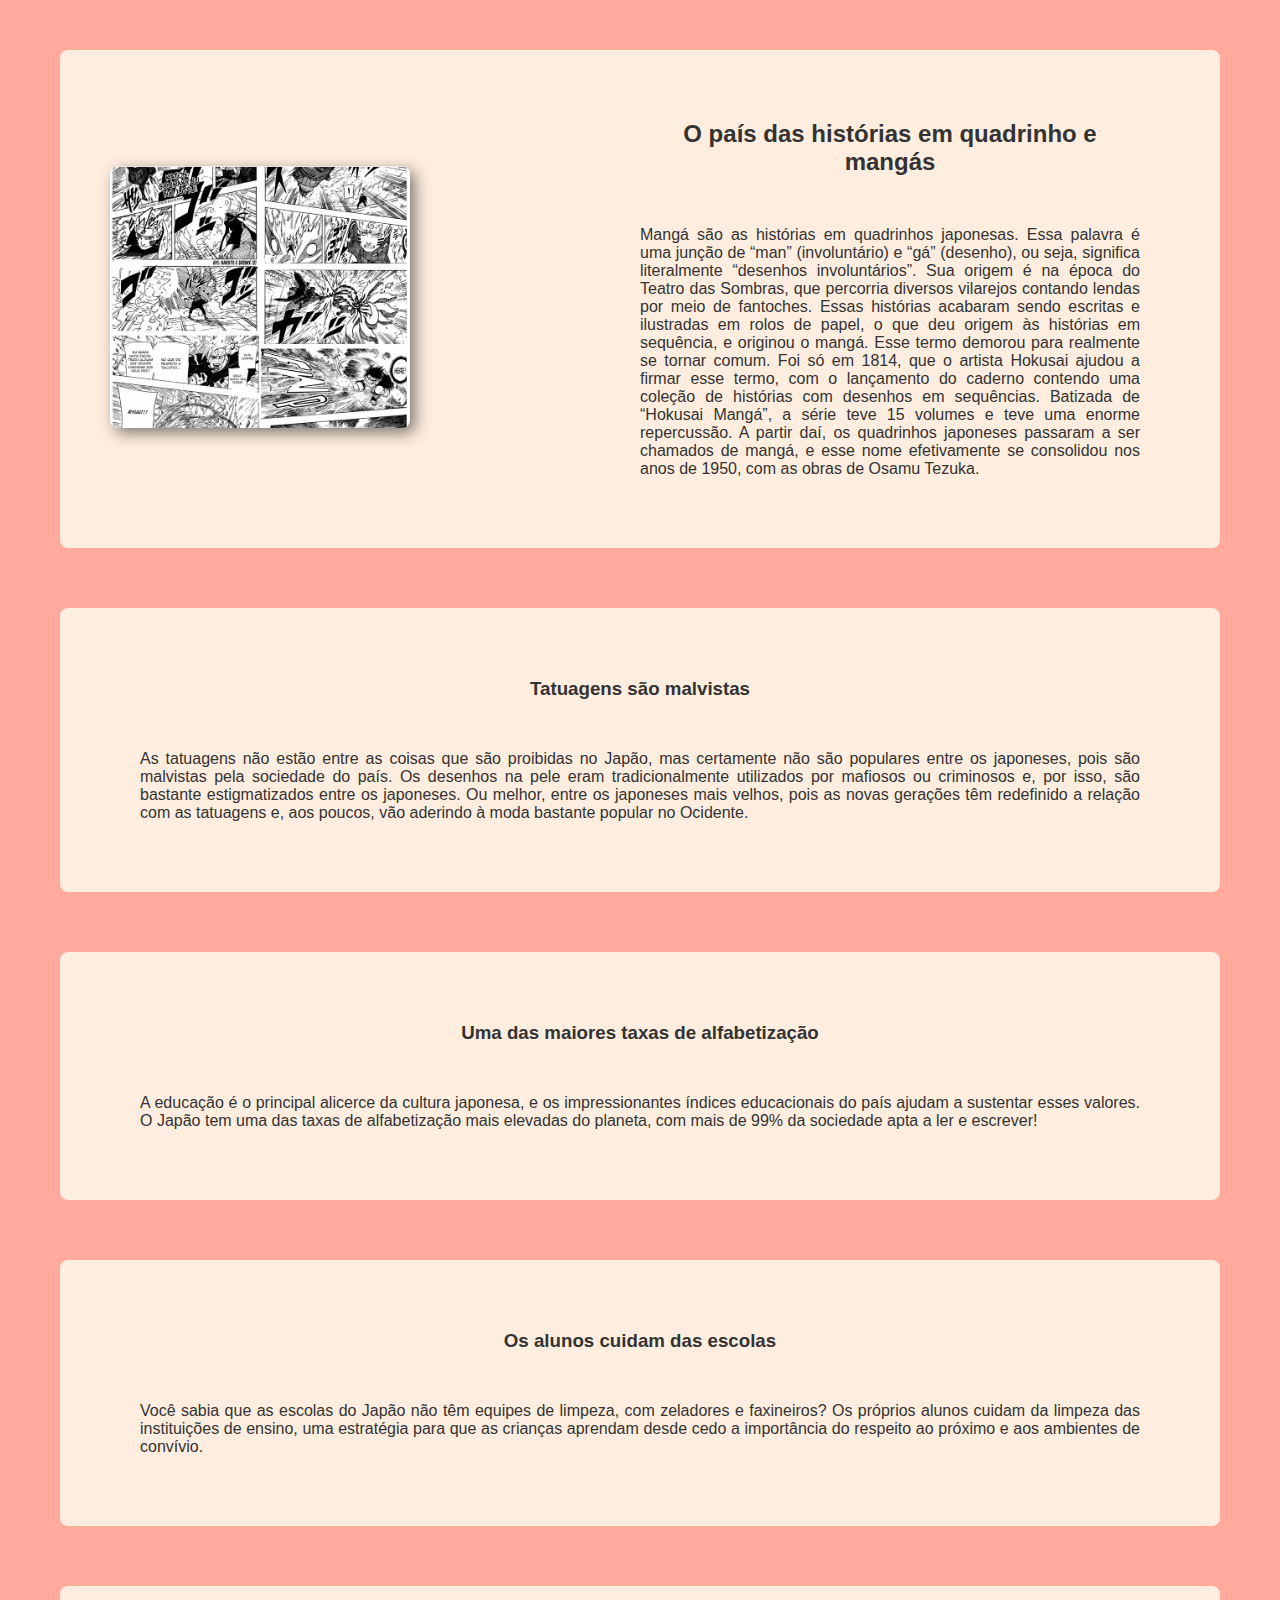
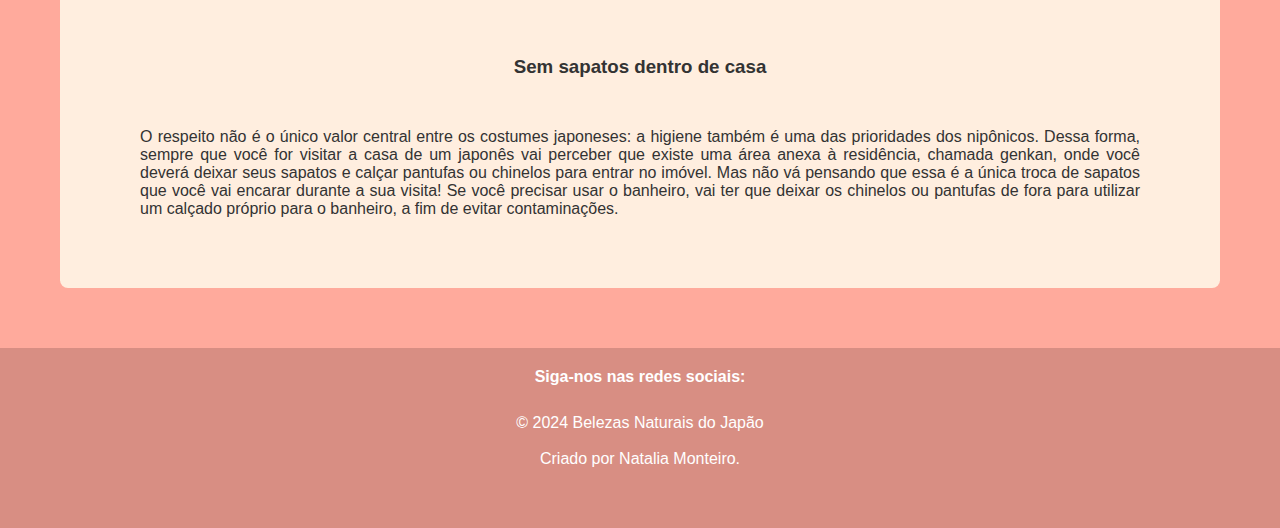
<file: galeria.html>
<!DOCTYPE html>
<html lang="pt-br">
<head>
    <meta charset="UTF-8">
    <meta name="viewport" content="width=device-width, initial-scale=1.0">
    <title>Galeria</title>
    <link rel="stylesheet" href="./styles.css">
    <link rel="stylesheet" href="https://cdnjs.cloudflare.com/ajax/libs/font-awesome/6.7.1/css/all.min.css" integrity="sha512-5Hs3dF2AEPkpNAR7UiOHba+lRSJNeM2ECkwxUIxC1Q/FLycGTbNapWXB4tP889k5T5Ju8fs4b1P5z/iB4nMfSQ==" crossorigin="anonymous" referrerpolicy="no-referrer" />
</head>

<body id="glT">
    <header id="header">
        <div class="Conteiner">
            <div class="flex">
                <a href="#"><img id="imagemlogo" src="./imagens/logo.png" alt="Logo"></a>
                <nav>
                    <ul>
                        <li><a href="index.html">HOME</a></li>
                        <li><a href="destino.html">DESTINO</a></li>
                        <li><a href="guiacompleto.html">DESTAQUES</a></li>
                        <li><a href="galeria.html">CURIOSIDADES</a></li>
                    </ul>
                </nav>
            </div>
        </div>
    </header>

    <section class="g-banner">
        <h1>CURIOSIDADES </h1>
    </section>
    <div id="galeria">
        <main id="bd">
            <div class="carousel-container-galeria">
                <button class="carousel-btn-galeria prev-btn-galeria">&#8249;</button>
                <div class="carousel-galeria">
                    <div class="carousel-item-galeria"><img src="./imagens/toquio/img3.jpg" alt="Imagem 3"></div>
                    <div class="carousel-item-galeria"><img src="./imagens/kyoto/img2.jpg" alt="Imagem 5"></div>
                    <div class="carousel-item-galeria"><img src="./imagens/kyoto/img3.jpg" alt="Imagem 5"></div>
                    <div class="carousel-item-galeria"><img src="./imagens/kyoto/img4.jpg" alt="Imagem 5"></div>
                    <div class="carousel-item-galeria"><img src="./imagens/osaka/img1.jpg" alt="Imagem 5"></div>
                    <div class="carousel-item-galeria"><img src="./imagens/osaka/img2.jpg" alt="Imagem 5"></div>
                    <div class="carousel-item-galeria"><img src="./imagens/osaka/img3.jpg" alt="Imagem 5"></div>
                </div>
                <button class="carousel-btn-galeria next-btn-galeria">&#8250;</button>
            </div>
            <section>
                <div gl-box-text1>



                    <div class="gl-texto">
                        <div class="gl-texto1">
                            <p>Fascinante e milenar, a cultura japonesa encanta não apenas pelos seus símbolos e ritos, mas também pelos valores que preserva.
                                Diferente de tudo que conhecemos no Brasil, a cultura nipônica é uma atração por si só, com o respeito no núcleo de cada ação.
                                O que nem todo mundo sabe é que essa rica cultura foi se formando ao longo de vários séculos até se tornar referência na arte, na gastronomia, na ciência e em diversos outros campos do conhecimento.
                                Quem visita o Japão não conhece apenas cenários incríveis, como o Monte Fuji, a cosmopolita Tokyo, a tradicional Osaka, a futurista Yokohama e as históricas Hiroshima e Nagasaki: o viajante pode também mergulhar de cabeça em uma cultura única e valiosa!</p>
                        </div>
                    </div>
            
                    <div class="gl-texto">
                        <div class="gl-texto1">
                            <h2>Cultura japonesa: uma das mais tradicionais do mundo!</h2>
                            <p>
                                O Japão, país pouco maior que o Mato Grosso do Sul, conseguiu espalhar suas influências até mesmo para partes bem distantes do globo, como o Brasil, do A de “anime” ao Z de “zen”.
                                Simultaneamente tradicionais e complexos, os costumes japoneses são a espinha dorsal de um país de economia forte e grande potencial turístico.
                                Afinal, quem não gostaria de conhecer um lugar extremamente seguro, que combina ritos antigos com tecnologia de ponta, onde pouco mais de 126 milhões de pessoas vivem em meio a cenários naturais incríveis em pleno Pacífico?
                                Seu roteiro pode incluir passeios pela histórica Kyoto, tombada como Patrimônio Mundial pela Unesco, ou pela futurística Tóquio. 
                                Que tal aproveitar para conhecer Takayama e Hakone, lar do Monte Fuji, maior cartão-postal do país?
                                Você ainda pode conhecer as cachoeiras listadas como Patrimônio da Humanidade pela cidade de Nikko ou as rotas de peregrinos em Koyasan, visitar o centro histórico milenar de Tsumago ou os templos de Nara.
                                Como já deu para perceber, a lista de destinos japoneses é bastante extensa e diversificada. 
                                O problema é que nem todo turista sabe que é prudente se informar sobre o país que vai visitar antes de fazer suas malas para evitar gafes durante a sua estadia.
                                Só assim você saberá o que esperar do lugar que vai visitar, que tipo de postura seus anfitriões esperam de você e como se preparar para as diferentes situações que pode enfrentar durante sua viagem!
                            </p>
                        </div>
                    </div>

                    
            
                    <div class="gl-texto-img">
                        <div>
                            <img src="./imagens/img_galeria/Cultura-japonesa-quais-sao.jpg" alt="">
                        </div>
                        <div class="gl-texto-img2">
                            <h2>Quais as culturas do Japão?</h2>
                            <p>
                                Como o Japão esteve relativamente isolado do mundo até o século XVI, várias características milenares de seu povo se mantiveram preservadas por muito tempo.
                                Boa parte da cultura dos japoneses teve origem na cultura chinesa: foi a distância de mais de 3.000 km entre os dois países que possibilitou que a cultura nipônica desenvolvesse seus traços e ganhasse uma “cara própria”.
                                O que não veio da China foi apresentado pelos povos jomon, yayoi e ainus, que ocupavam o território desde o período Paleolítico: até hoje, 95% do povo japonês é descendente desses grupos.
                                O cenário só começou a mudar quando grandes grupos de imigrantes estrangeiros passaram a desembarcar no país, especialmente após a Segunda Guerra Mundial.
                                Com os estrangeiros vieram novas influências que não modificaram, mas agregaram ainda mais valor à cultura do Japão, tida como cada vez mais cosmopolita, sobretudo pelos avanços tecnológicos das últimas décadas.
                            </p>
                        </div>
                    </div>
            
                    <div class="gl-texto">
                        <div class="gl-texto1">
                            <h2>Quais são os costumes dos japoneses?</h2>
                            <p>
                                Os aspectos culturais japoneses deixam bem claro que estamos falando de um povo que leva a sério o respeito ao próximo.
                                Desde cedo as crianças aprendem a valorizar a educação e a limpar suas próprias sujeiras: as escolas não têm faxineiros, pois os próprios alunos cuidam da limpeza dos espaços.
                                Os pedestres, por sua vez, respeitam religiosamente os semáforos e só atravessam as ruas nas faixas e quando o sinal está fechado os veículos.
                                A alimentação de qualidade, incluindo os famosos sushis e sashimis, bem como o amplo acesso à saúde pública também são elementos que explicam como os japoneses vivem tanto.
                                Esse, talvez, seja um dos elementos que expliquem como o Japão tem a maior expectativa de vida do planeta, superando 90 anos para mulheres e 84 para homens! 
                            </p>
                        </div>
                    </div>
            
                    <div class="gl-texto">
                        <div class="gl-texto1">
                            <h2>Quais as curiosidades do Japão?</h2>
                            <p>
                                Se você acha que a cultura do Japão se resume a computadores modernos, templos milenares e muito peixe cru na alimentação, é melhor pensar de novo! 
                                O país asiático preserva como tesouros, tradições com séculos de história, que ajudam a mostrar como vive e o que pensa o povo japonês.
                                Confira as maiores curiosidades sobre a cultura japonesa!
                            </p>
                        </div>
                    </div>
                </div>
            </section>
            <section>
                <div class="gl-box-text2">

                    <div class="gl-texto-img">
                        <div>
                            <img src="./imagens/img_galeria/manga.png" alt="">
                        </div>
                        <div class="gl-texto-img2">
                            <h2>O país das histórias em quadrinho e mangás</h2>
                            <p>
                                Mangá são as histórias em quadrinhos japonesas. Essa palavra é uma junção de “man” (involuntário) e “gá” (desenho), ou seja, significa literalmente “desenhos involuntários”. Sua origem é na época do Teatro das Sombras, que percorria diversos vilarejos contando lendas por meio de fantoches. Essas histórias acabaram sendo escritas e ilustradas em rolos de papel, o que deu origem às histórias em sequência, e originou o mangá. 
                                Esse termo demorou para realmente se tornar comum. Foi só em 1814, que o artista Hokusai ajudou a firmar esse termo, com o lançamento do caderno contendo uma coleção de        histórias com desenhos em sequências. Batizada de “Hokusai Mangá”, a série teve 15 volumes e teve uma enorme repercussão. A partir daí, os quadrinhos japoneses passaram a ser chamados de mangá, e esse nome efetivamente se consolidou nos anos de 1950, com as obras de Osamu Tezuka.
                            </p>
                        </div>
                    </div>

                   
        
                    <div class="gl-texto">
                        <div class="gl-texto1">
                            <h3>Tatuagens são malvistas</h3>
                        <p>
                            As tatuagens não estão entre as coisas que são proibidas no Japão, mas certamente não são populares entre os japoneses, pois são malvistas pela sociedade do país.
                            Os desenhos na pele eram tradicionalmente utilizados por mafiosos ou criminosos e, por isso, são bastante estigmatizados entre os japoneses. 
                            Ou melhor, entre os japoneses mais velhos, pois as novas gerações têm redefinido a relação com as tatuagens e, aos poucos, vão aderindo à moda bastante popular no Ocidente. 
                        </p>
                        </div>
                    </div>
        
                    <div class="gl-texto">
                        <div class="gl-texto1">
                            <h3>Uma das maiores taxas de alfabetização</h3>
                        <p>
                            A educação é o principal alicerce da cultura japonesa, e os impressionantes índices educacionais do país ajudam a sustentar esses valores.
                            O Japão tem uma das taxas de alfabetização mais elevadas do planeta, com mais de 99% da sociedade apta a ler e escrever!
                        </p>
                        </div>
                    </div>
        
                    <div class="gl-texto">
                        <div class="gl-texto1">
                            <h3>Os alunos cuidam das escolas</h3>
                        <p>
                            Você sabia que as escolas do Japão não têm equipes de limpeza, com zeladores e faxineiros? 
                            Os próprios alunos cuidam da limpeza das instituições de ensino, uma estratégia para que as crianças aprendam desde cedo a importância do respeito ao próximo e aos ambientes de convívio.
                        </p>
                        </div>
                    </div>
        
                    <div class="gl-texto">
                       <div class="gl-texto1">
                        <h3>Sem sapatos dentro de casa</h3>
                        <p>
                            O respeito não é o único valor central entre os costumes japoneses: a higiene também é uma das prioridades dos nipônicos.
                            Dessa forma, sempre que você for visitar a casa de um japonês vai perceber que existe uma área anexa à residência, chamada genkan, onde você deverá deixar seus sapatos e calçar pantufas ou chinelos para entrar no imóvel.
                            Mas não vá pensando que essa é a única troca de sapatos que você vai encarar durante a sua visita! 
                            Se você precisar usar o banheiro, vai ter que deixar os chinelos ou pantufas de fora para utilizar um calçado próprio para o banheiro, a fim de evitar contaminações.
                        </p>
                       </div>
                    </div>
                </div>
            </section>
            <div id="footer-container"></div>
        </main>
    </div>
    
    
    
    <script src="./js/scriptGaleria.js"></script> 
    <script>
        fetch('footer.html')
            .then(response => response.text())
            .then(data => {
                document.getElementById('footer-container').innerHTML = data;
            });
    </script>
</body>
</html>
</file>
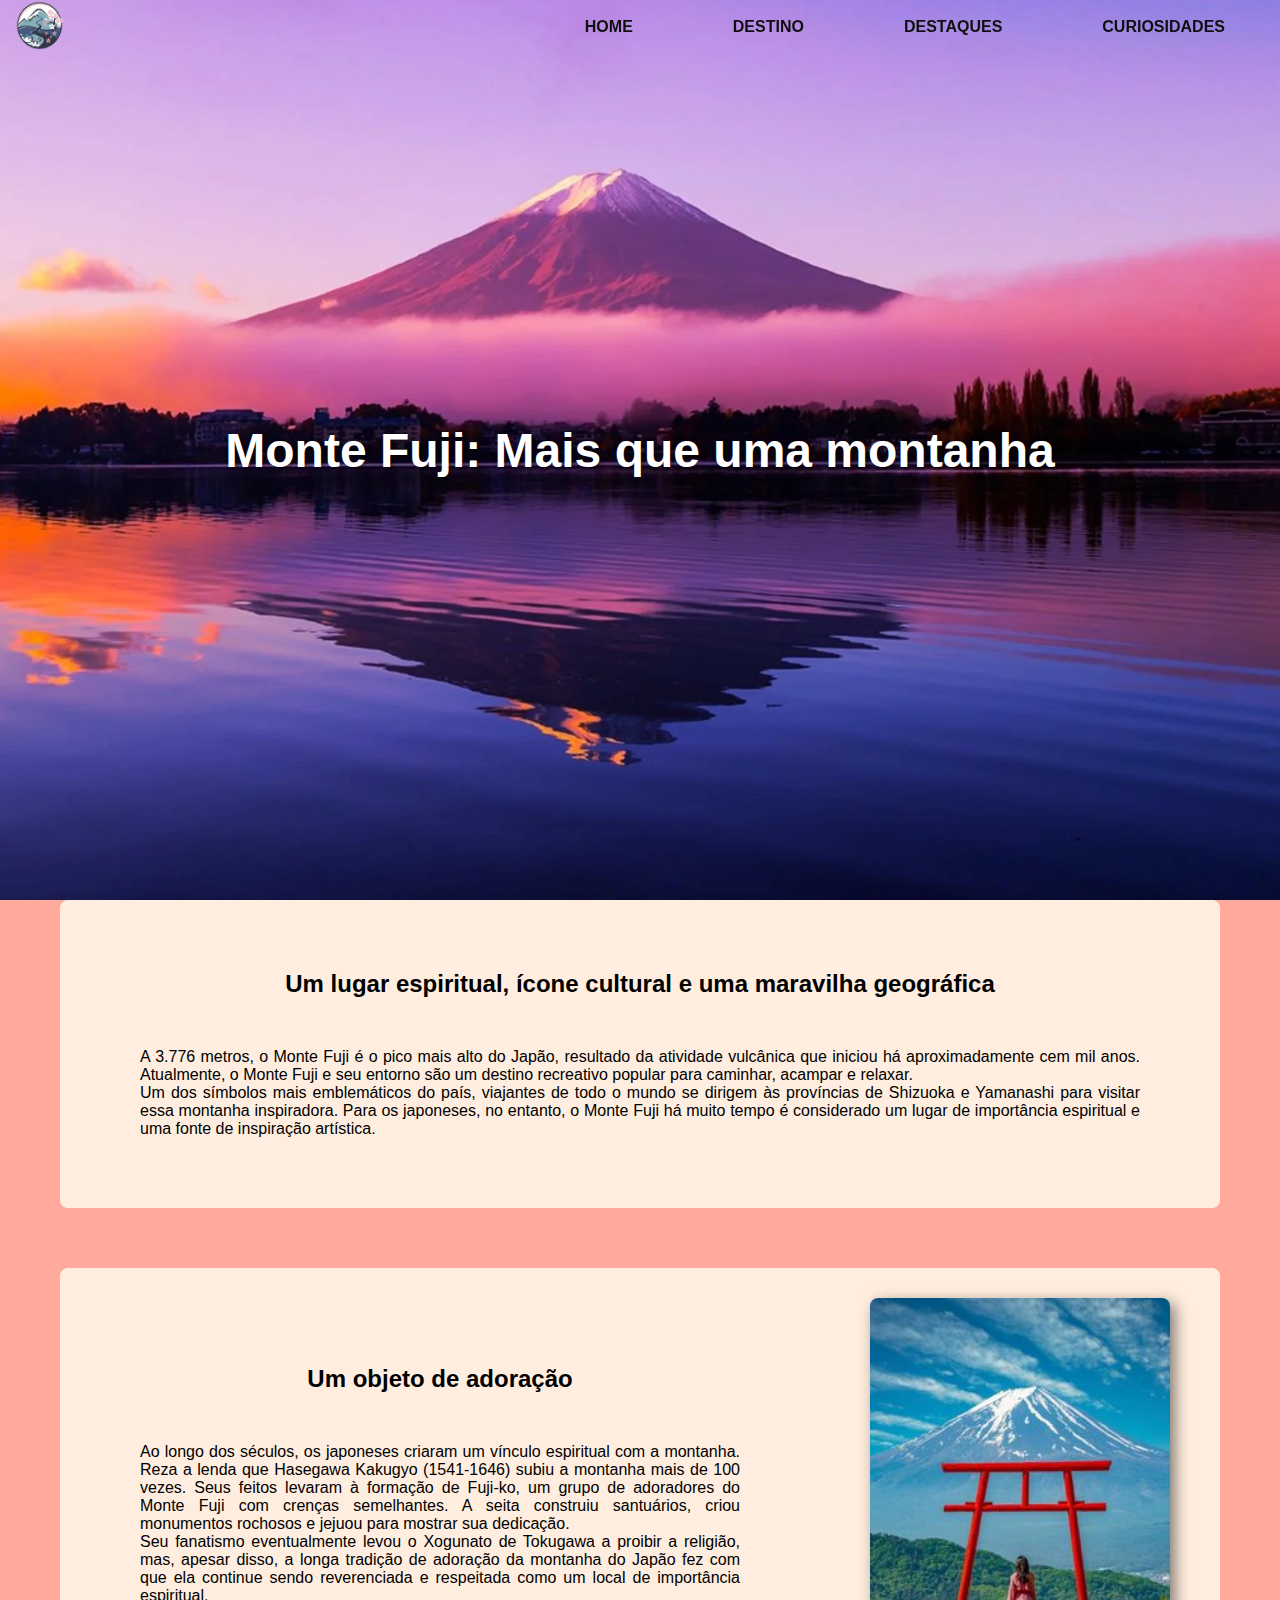
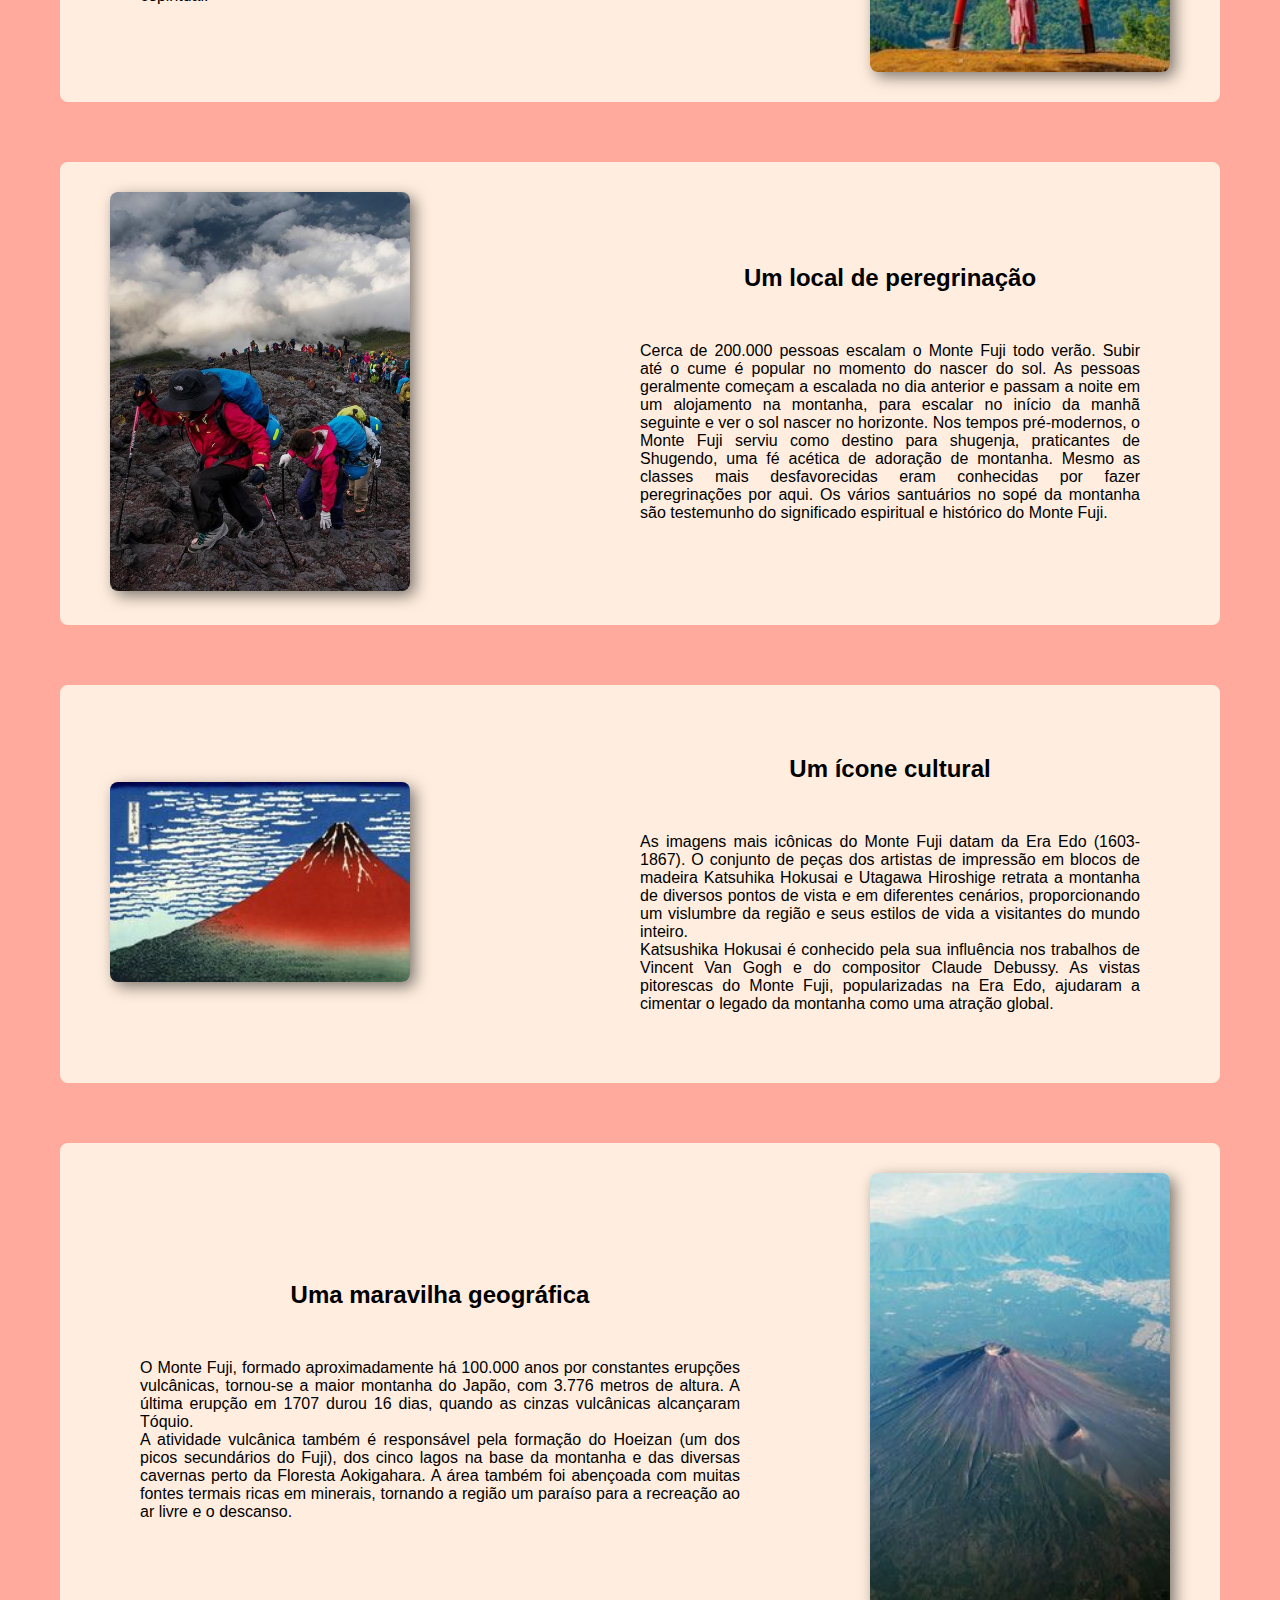
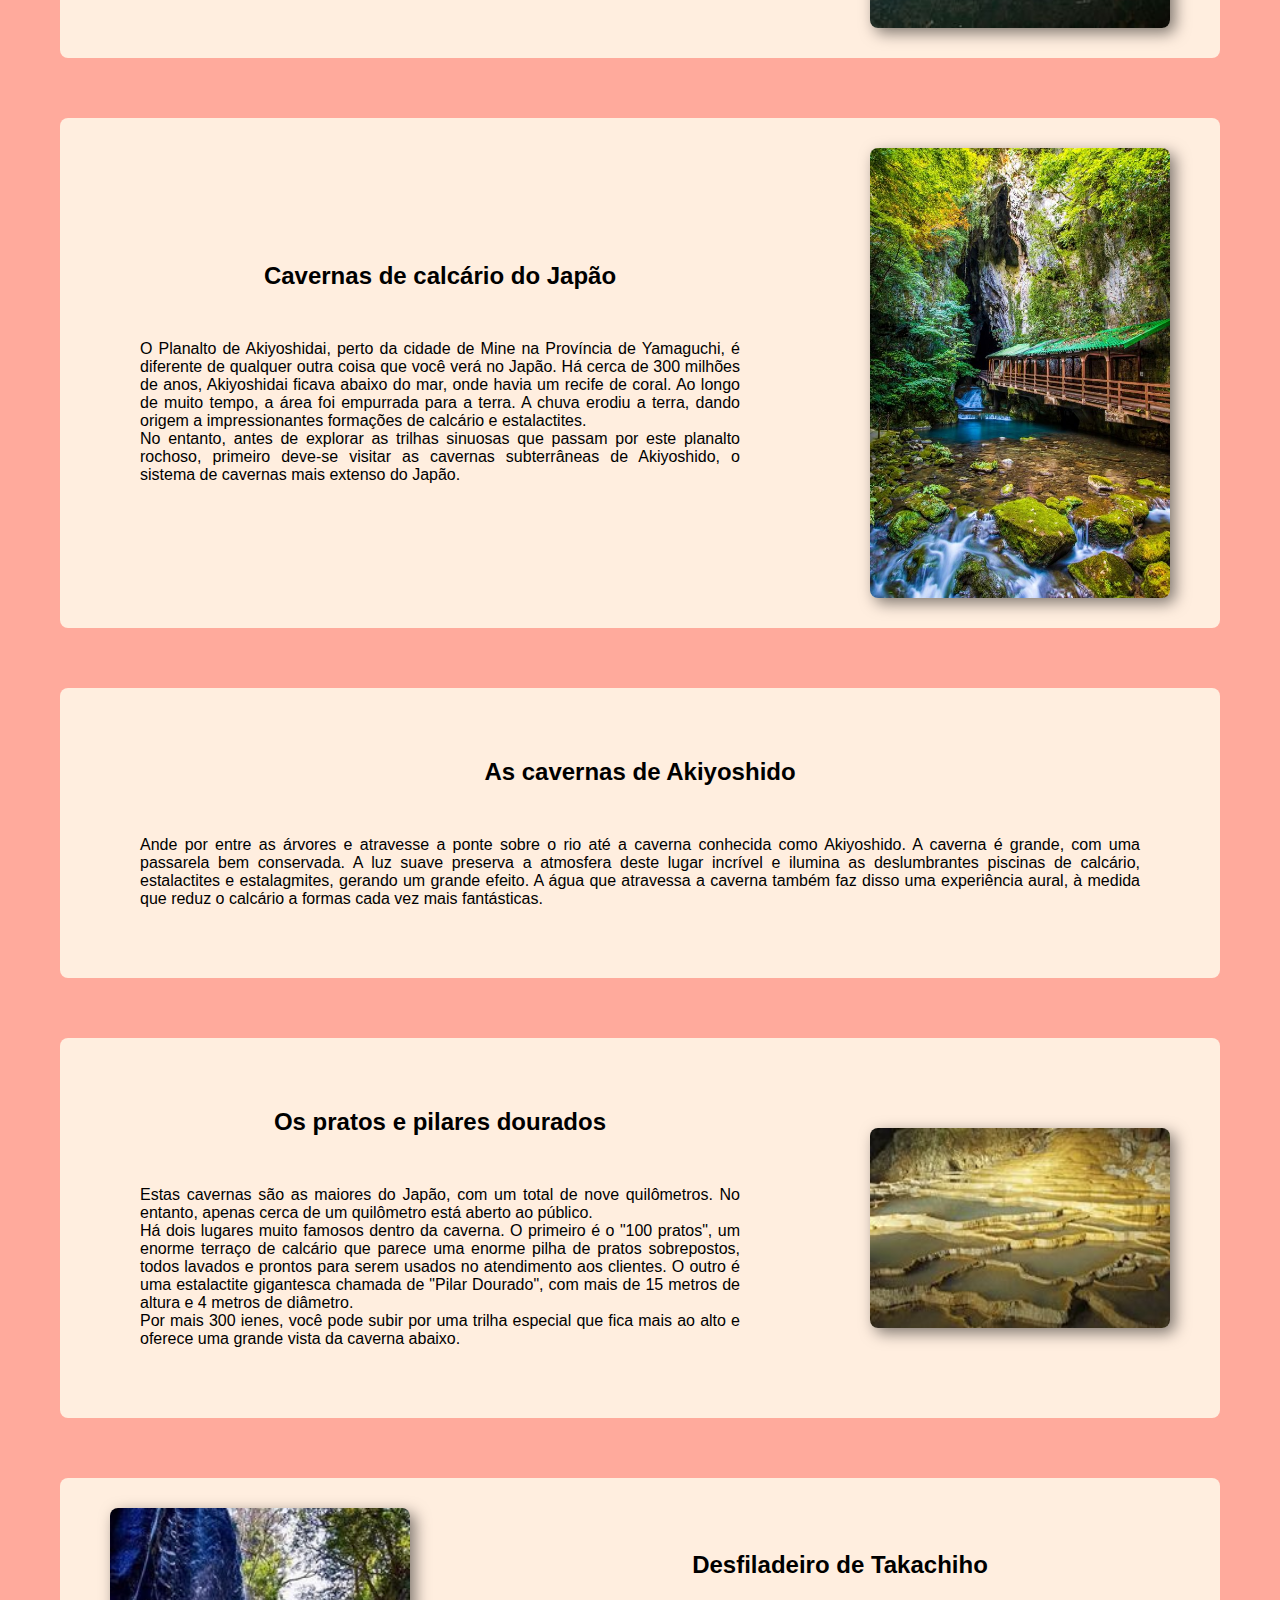
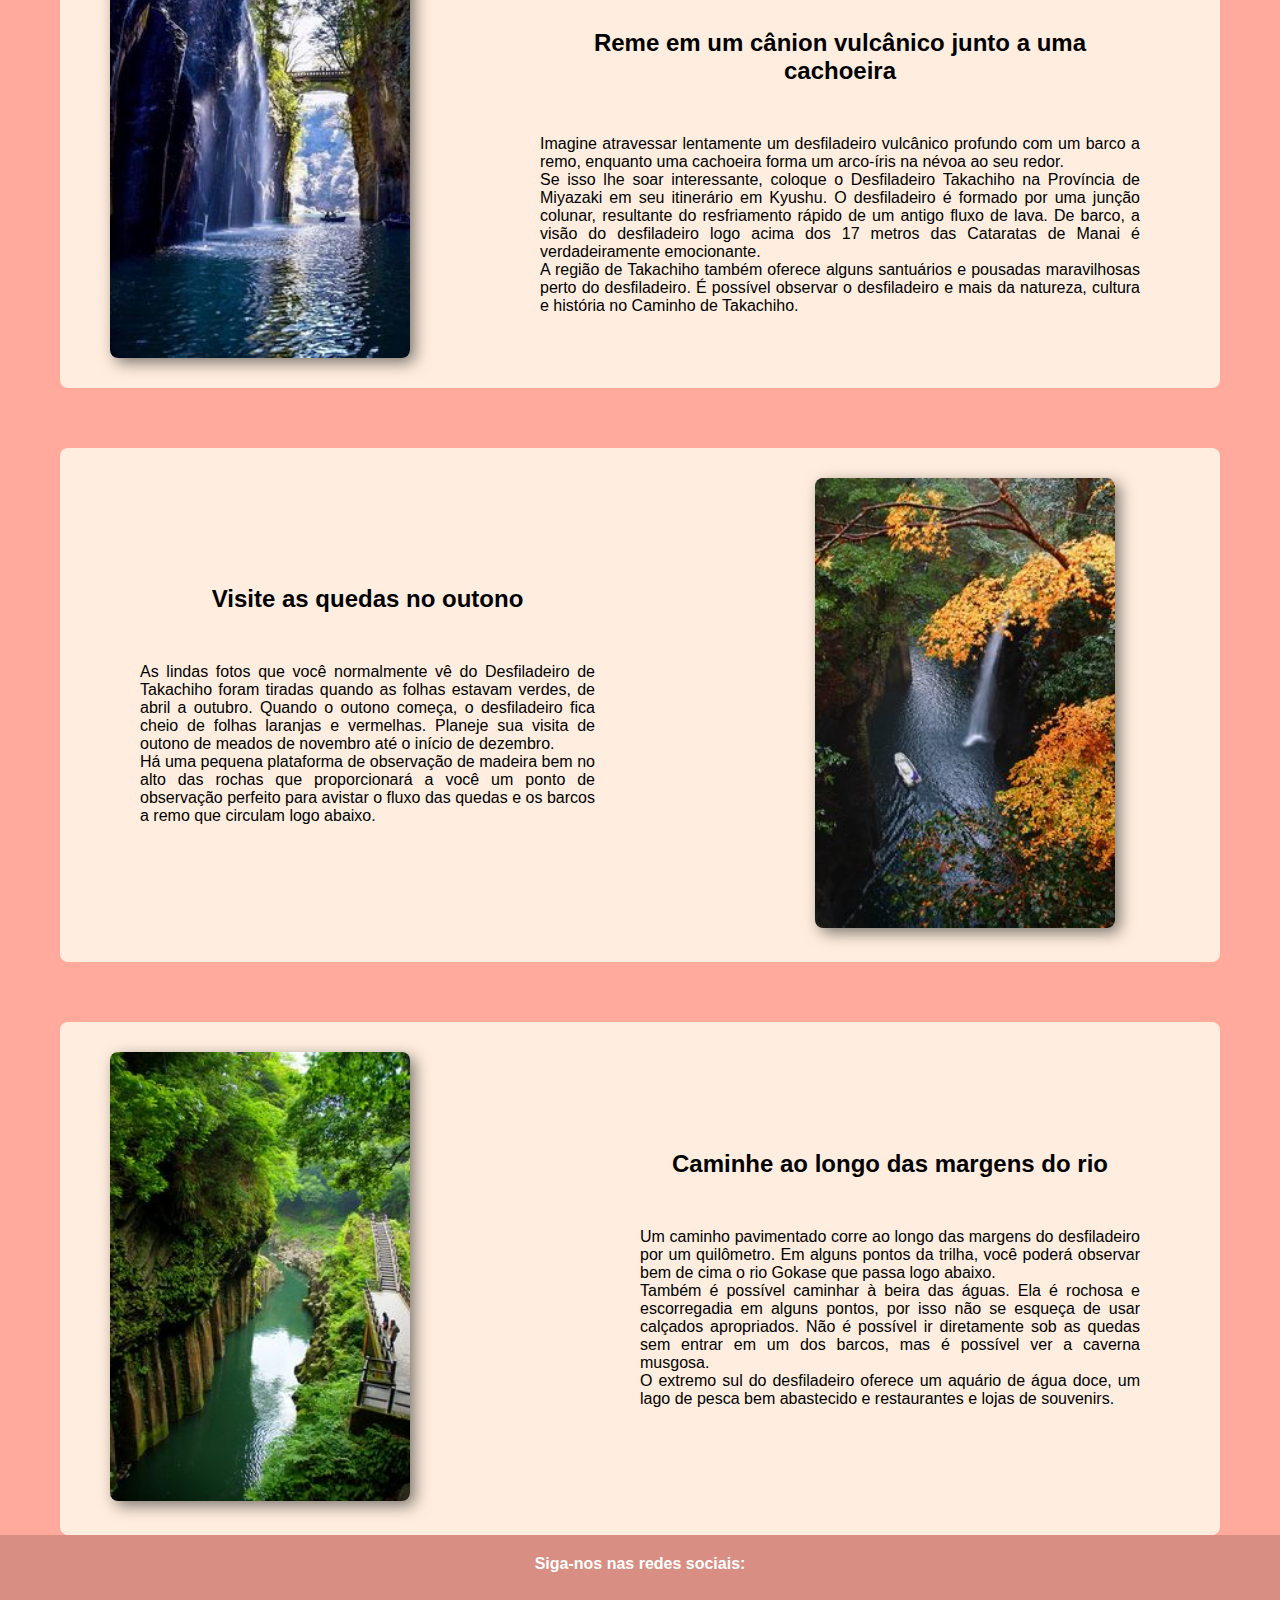
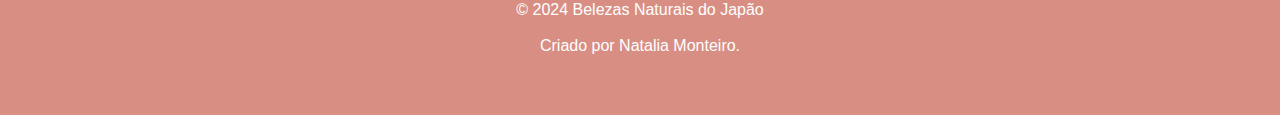
<file: belezas_japao/html/destino.html>
<!DOCTYPE html>
<html lang="pt-br">
<head>
    <meta charset="UTF-8">
    <meta name="viewport" content="width=device-width, initial-scale=1.0">
    <title>Belezas</title>
    <link rel="stylesheet" href="/belezas_japao/CSS/styles.css">
    <link rel="stylesheet" href="https://cdnjs.cloudflare.com/ajax/libs/font-awesome/6.7.1/css/all.min.css" integrity="sha512-5Hs3dF2AEPkpNAR7UiOHba+lRSJNeM2ECkwxUIxC1Q/FLycGTbNapWXB4tP889k5T5Ju8fs4b1P5z/iB4nMfSQ==" crossorigin="anonymous" referrerpolicy="no-referrer" />
</head>
<body>
    <header id="header">
        <div class="Conteiner">
            <div class="flex">
                <a href="#"><img id="imagemlogo" src="/belezas_japao/imagens/logo.png" alt="Logo"></a>
                <nav>
                    <ul>
                        <li><a href="index.html">HOME</a></li>
                        <li><a href="destino.html">DESTINO</a></li>
                        <li><a href="guiacompleto.html">DESTAQUES</a></li>
                        <li><a href="galeria.html">CURIOSIDADES</a></li>
                    </ul>
                </nav>
            </div>
        </div>
    </header>

    <section class="banner1">
        <h1>Monte Fuji: Mais que uma montanha</h1>
    </section>

    <main>
        <section>
            <div class="img-container1">
                <div class="primeira">
                    <h2>Um lugar espiritual, ícone cultural e uma maravilha geográfica</h2>
                    <p>
                    A 3.776 metros, o Monte Fuji é o pico mais alto do Japão, resultado da atividade vulcânica que iniciou há aproximadamente cem mil anos. Atualmente, o Monte Fuji e seu entorno são um destino recreativo popular para caminhar, acampar e relaxar. </p>
                    <p>Um dos símbolos mais emblemáticos do país, viajantes de todo o mundo se dirigem às províncias de Shizuoka e Yamanashi para visitar essa montanha inspiradora. Para os japoneses, no entanto, o Monte Fuji há muito tempo é considerado um lugar de importância espiritual e uma fonte de inspiração artística.</p>
                </div>
            </div>

            <div class="img-containerT" >
                <div class="primeira">
                    <h2>Um objeto de adoração</h2>
                    <p>Ao longo dos séculos, os japoneses criaram um vínculo espiritual com a montanha. Reza a lenda que Hasegawa Kakugyo (1541-1646) subiu a montanha mais de 100 vezes. Seus feitos levaram à formação de Fuji-ko, um grupo de adoradores do Monte Fuji com crenças semelhantes. A seita construiu santuários, criou monumentos rochosos e jejuou para mostrar sua dedicação.</p>
                    <p>Seu fanatismo eventualmente levou o Xogunato de Tokugawa a proibir a religião, mas, apesar disso, a longa tradição de adoração da montanha do Japão fez com que ela continue sendo reverenciada e respeitada como um local de importância espiritual.</p>
                </div>
                    <img src="/belezas_japao/imagens/monte_fuji/fuji_espiritual.jpg" alt="">
            </div>

            <div class="img-containerT">
                <div>
                    <img src="/belezas_japao/imagens/monte_fuji/fuji_trilha.jpg" alt="">
                </div>
                <div class="primeira">
                    <h2>Um local de peregrinação</h2>
                    <p>Cerca de 200.000 pessoas escalam o Monte Fuji todo verão. Subir até o cume é popular no momento do nascer do sol. As pessoas geralmente começam a escalada no dia anterior e passam a noite em um alojamento na montanha, para escalar no início da manhã seguinte e ver o sol nascer no horizonte.
                    Nos tempos pré-modernos, o Monte Fuji serviu como destino para shugenja, praticantes de Shugendo, uma fé acética de adoração de montanha. Mesmo as classes mais desfavorecidas eram conhecidas por fazer peregrinações por aqui. Os vários santuários no sopé da montanha são testemunho do significado espiritual e histórico do Monte Fuji.</p>
                </div>
            </div>

            <div class="img-containerT">
                <div>
                    <img src="/belezas_japao/imagens/monte_fuji/era_edo.jpg" alt="era_edo">
                </div>
                <div class="primeira">
                    <h2>Um ícone cultural</h2>
                    <p>As imagens mais icônicas do Monte Fuji datam da Era Edo (1603-1867). O conjunto de peças dos artistas de impressão em blocos de madeira Katsuhika Hokusai e Utagawa Hiroshige retrata a montanha de diversos pontos de vista e em diferentes cenários, proporcionando um vislumbre da região e seus estilos de vida a visitantes do mundo inteiro.</p>
                    <p>Katsushika Hokusai é conhecido pela sua influência nos trabalhos de Vincent Van Gogh e do compositor Claude Debussy. As vistas pitorescas do Monte Fuji, popularizadas na Era Edo, ajudaram a cimentar o legado da montanha como uma atração global.</p>
                </div>
            </div>

            <div class="img-containerT">
                <div class="primeira">
                    <h2>Uma maravilha geográfica</h2>
                    <p>O Monte Fuji, formado aproximadamente há 100.000 anos por constantes erupções vulcânicas, tornou-se a maior montanha do Japão, com 3.776 metros de altura. A última erupção em 1707 durou 16 dias, quando as cinzas vulcânicas alcançaram Tóquio.</p>
                    <p>A atividade vulcânica também é responsável pela formação do Hoeizan (um dos picos secundários do Fuji), dos cinco lagos na base da montanha e das diversas cavernas perto da Floresta Aokigahara. A área também foi abençoada com muitas fontes termais ricas em minerais, tornando a região um paraíso para a recreação ao ar livre e o descanso.</p>
                 </div>
                 <img src="/belezas_japao/imagens/monte_fuji/maravilha_geografica.jpg" alt="maravilha_geografica">
            </div>
        </section>
    
        <section>
            <div class="img-containerT">
                <div class="primeira">
                    <h2> Cavernas de calcário do Japão</h2>
                    <p>O Planalto de Akiyoshidai, perto da cidade de Mine na Província de Yamaguchi, é diferente de qualquer outra coisa que você verá no Japão. Há cerca de 300 milhões de anos, Akiyoshidai ficava abaixo do mar, onde havia um recife de coral. Ao longo de muito tempo, a área foi empurrada para a terra. A chuva erodiu a terra, dando origem a impressionantes formações de calcário e estalactites.</p>
                    <p>No entanto, antes de explorar as trilhas sinuosas que passam por este planalto rochoso, primeiro deve-se visitar as cavernas subterrâneas de Akiyoshido, o sistema de cavernas mais extenso do Japão.</p>
                </div>
                <img src="/belezas_japao/imagens/akiyoshido/caverna2_princ.jpg" alt="">
            </div>
           

            <div class="img-containerT">
               <div>
                    <div class="primeira">
                        <h2>As cavernas de Akiyoshido</h2>
                        <p>Ande por entre as árvores e atravesse a ponte sobre o rio até a caverna conhecida como Akiyoshido. A caverna é grande, com uma passarela bem conservada. A luz suave preserva a atmosfera deste lugar incrível e ilumina as deslumbrantes piscinas de calcário, estalactites e estalagmites, gerando um grande efeito. A água que atravessa a caverna também faz disso uma experiência aural, à medida que reduz o calcário a formas cada vez mais fantásticas.</p>
                    </div>
               </div>
            </div>

            <div class="img-containerT">
                <div class="primeira">
                <h2>Os pratos e pilares dourados</h2>
                <p>Estas cavernas são as maiores do Japão, com um total de nove quilômetros. No entanto, apenas cerca de um quilômetro está aberto ao público.</p>
                <p>Há dois lugares muito famosos dentro da caverna. O primeiro é o "100 pratos", um enorme terraço de calcário que parece uma enorme pilha de pratos sobrepostos, todos lavados e prontos para serem usados no atendimento aos clientes. O outro é uma estalactite gigantesca chamada de "Pilar Dourado", com mais de 15 metros de altura e 4 metros de diâmetro.</p>
                <p>Por mais 300 ienes, você pode subir por uma trilha especial que fica mais ao alto e oferece uma grande vista da caverna abaixo.</p> 
                </div>
            <img src="/belezas_japao/imagens/akiyoshido/pratos_caverna.jpg" alt="pratos_caverna">
            </div>
        </section>
        
        <section id="class">
                <div class="img-containerT">
                    <img src="/belezas_japao/imagens/takachiho/des_principal.jpg" alt="Desfiladeiro de Takachiho">
                    <div class="primeira">
                        <div class="text">
                            <h2>Desfiladeiro de Takachiho</h2>
                        </div>
                        <h2>Reme em um cânion vulcânico junto a uma cachoeira</h2>
                        <p>Imagine atravessar lentamente um desfiladeiro vulcânico profundo com um barco a remo, enquanto uma cachoeira forma um arco-íris na névoa ao seu redor.</p>
                        <p>Se isso lhe soar interessante, coloque o Desfiladeiro Takachiho na Província de Miyazaki em seu itinerário em Kyushu. O desfiladeiro é formado por uma junção colunar, resultante do resfriamento rápido de um antigo fluxo de lava. De barco, a visão do desfiladeiro logo acima dos 17 metros das Cataratas de Manai é verdadeiramente emocionante.</p>
                        <p>A região de Takachiho também oferece alguns santuários e pousadas maravilhosas perto do desfiladeiro. É possível observar o desfiladeiro e mais da natureza, cultura e história no Caminho de Takachiho.</p>
                    </div>
                </div>

             <div class="img-containerT">
                <div class="primeira">
                    <h2>Visite as quedas no outono</h2>
                    <p>As lindas fotos que você normalmente vê do Desfiladeiro de Takachiho foram tiradas quando as folhas estavam verdes, de abril a outubro. Quando o outono começa, o desfiladeiro fica cheio de folhas laranjas e vermelhas. Planeje sua visita de outono de meados de novembro até o início de dezembro.</p>
                    <p>Há uma pequena plataforma de observação de madeira bem no alto das rochas que proporcionará a você um ponto de observação perfeito para avistar o fluxo das quedas e os barcos a remo que circulam logo abaixo.</p>
                </div>
                <div class="img_outono">
                    <img src="/belezas_japao/imagens/takachiho/taka_outono.jpg" alt="">
                </div>
             </div>   
           
            <div class="img-container2">
                <div>
                    <img src="/belezas_japao/imagens/takachiho/caminho_margem.jpg" alt="">
                </div>
                <div class="primeira">
                    <h2>Caminhe ao longo das margens do rio</h2>
                    <p>Um caminho pavimentado corre ao longo das margens do desfiladeiro por um quilômetro. Em alguns pontos da trilha, você poderá observar bem de cima o rio Gokase que passa logo abaixo.</p>
                    <p>Também é possível caminhar à beira das águas. Ela é rochosa e escorregadia em alguns pontos, por isso não se esqueça de usar calçados apropriados. Não é possível ir diretamente sob as quedas sem entrar em um dos barcos, mas é possível ver a caverna musgosa.</p>
                    <p>O extremo sul do desfiladeiro oferece um aquário de água doce, um lago de pesca bem abastecido e restaurantes e lojas de souvenirs.</p>
                </div>
            </div>
        </section>
    </main>

    <div id="footer-container"></div>
    <script>
        fetch('footer.html')
            .then(response => response.text())
            .then(data => {
                document.getElementById('footer-container').innerHTML = data;
            });
    </script>
    <script src="/belezas_japao/js/script.js"></script>
</body>
</html>
</file>
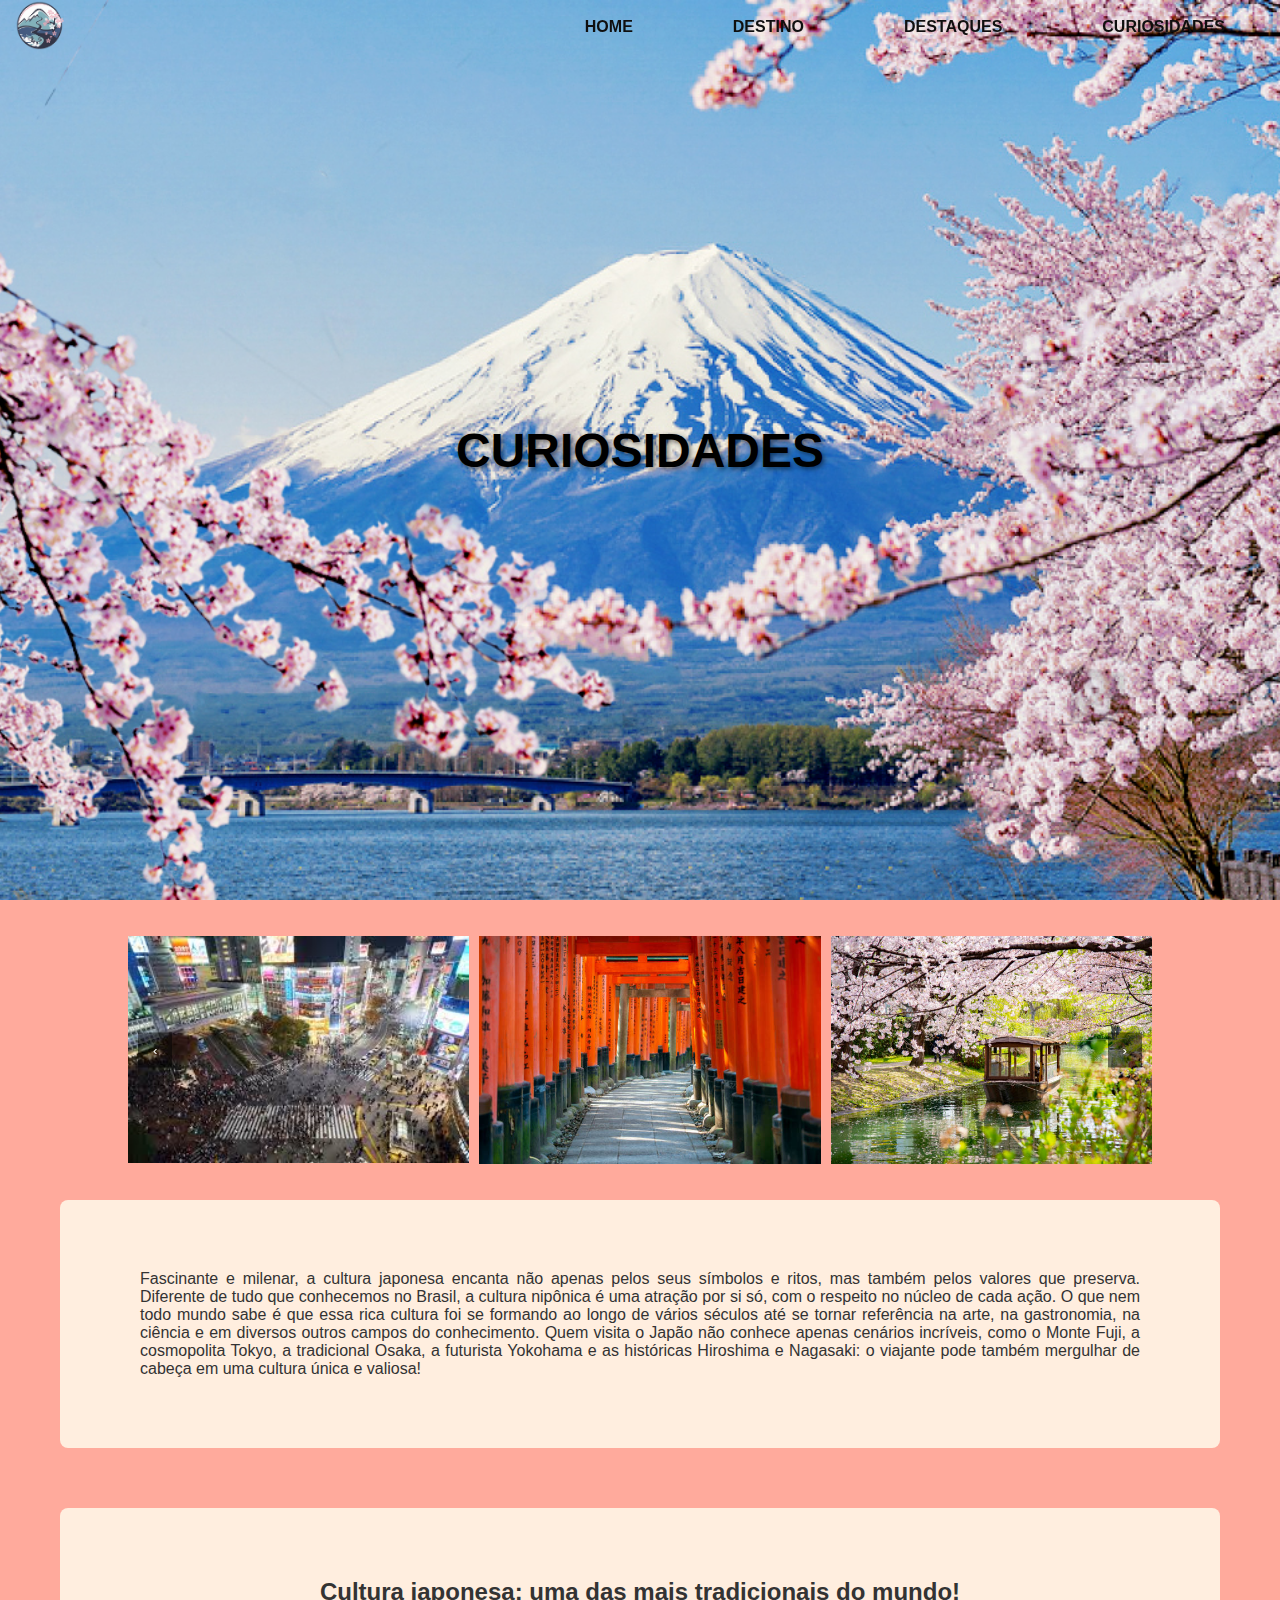
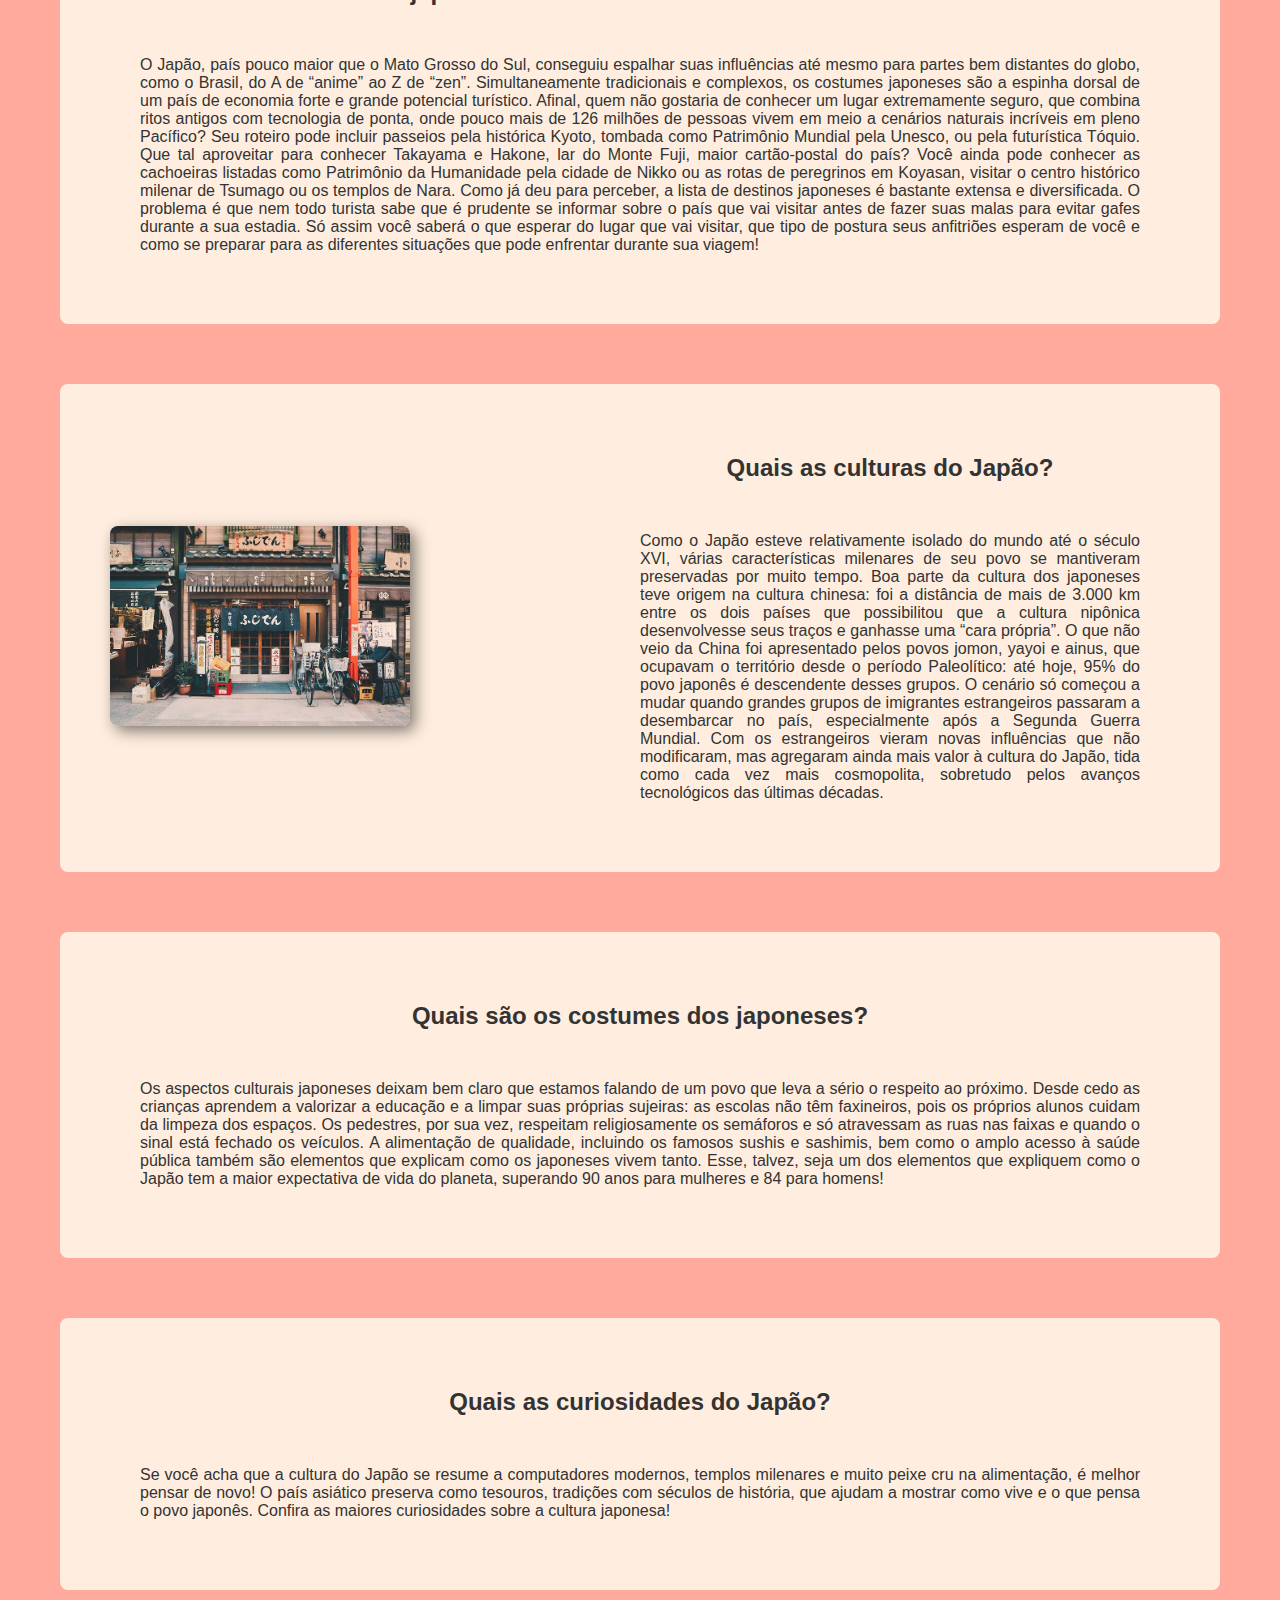
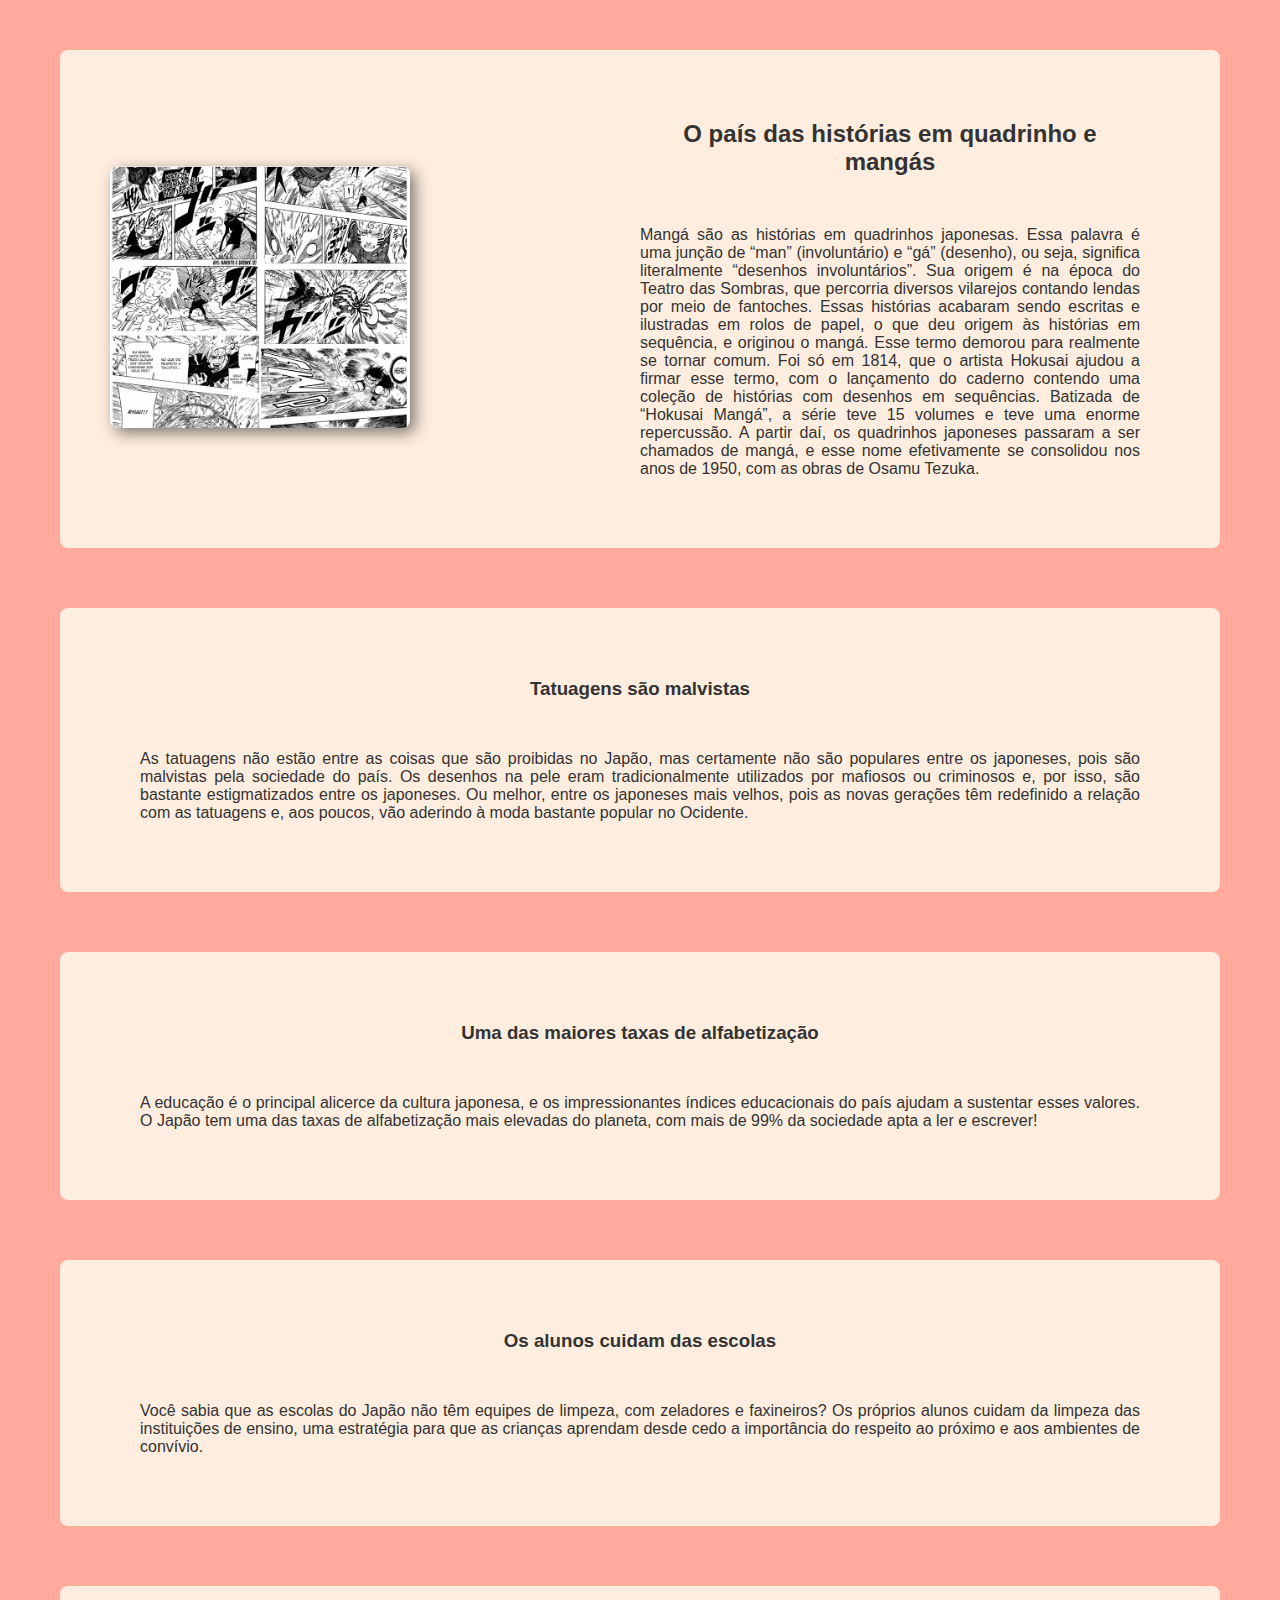
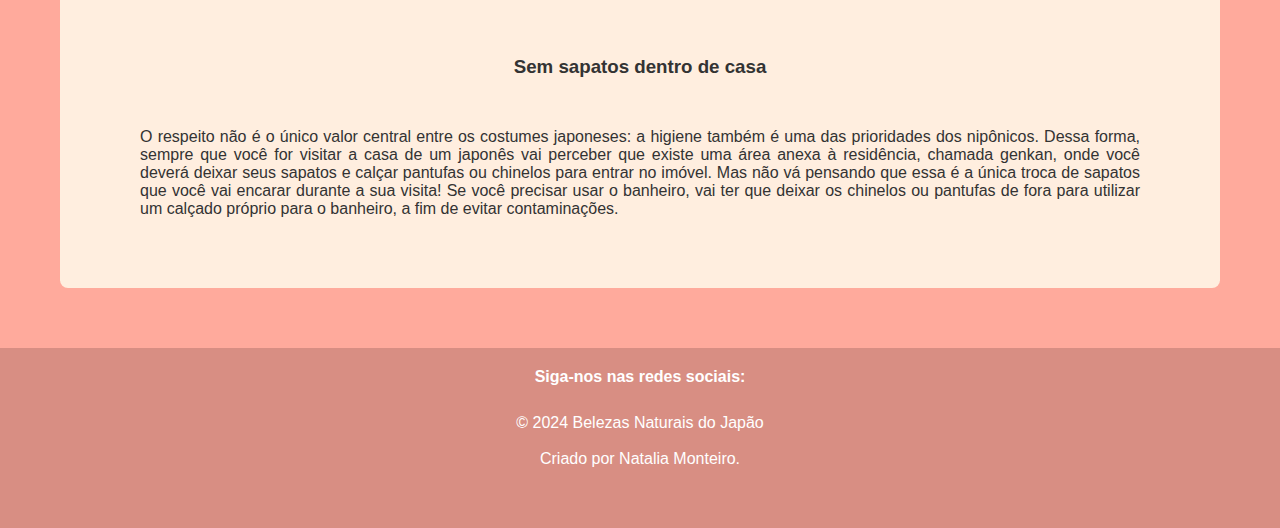
<file: belezas_japao/html/galeria.html>
<!DOCTYPE html>
<html lang="pt-br">
<head>
    <meta charset="UTF-8">
    <meta name="viewport" content="width=device-width, initial-scale=1.0">
    <title>Galeria</title>
    <link rel="stylesheet" href="/belezas_japao/CSS/styles.css">
    <link rel="stylesheet" href="https://cdnjs.cloudflare.com/ajax/libs/font-awesome/6.7.1/css/all.min.css" integrity="sha512-5Hs3dF2AEPkpNAR7UiOHba+lRSJNeM2ECkwxUIxC1Q/FLycGTbNapWXB4tP889k5T5Ju8fs4b1P5z/iB4nMfSQ==" crossorigin="anonymous" referrerpolicy="no-referrer" />
</head>

<body id="glT">
    <header id="header">
        <div class="Conteiner">
            <div class="flex">
                <a href="#"><img id="imagemlogo" src="/belezas_japao/imagens/logo.png" alt="Logo"></a>
                <nav>
                    <ul>
                        <li><a href="index.html">HOME</a></li>
                        <li><a href="destino.html">DESTINO</a></li>
                        <li><a href="guiacompleto.html">DESTAQUES</a></li>
                        <li><a href="galeria.html">CURIOSIDADES</a></li>
                    </ul>
                </nav>
            </div>
        </div>
    </header>

    <section class="g-banner">
        <h1>CURIOSIDADES </h1>
    </section>
    <div id="galeria">
        <main id="bd">
            <div class="carousel-container-galeria">
                <button class="carousel-btn-galeria prev-btn-galeria">&#8249;</button>
                <div class="carousel-galeria">
                    <div class="carousel-item-galeria"><img src="/belezas_japao/imagens/toquio/img3.jpg" alt="Imagem 3"></div>
                    <div class="carousel-item-galeria"><img src="/belezas_japao/imagens/kyoto/img2.jpg" alt="Imagem 5"></div>
                    <div class="carousel-item-galeria"><img src="/belezas_japao/imagens/kyoto/img3.jpg" alt="Imagem 5"></div>
                    <div class="carousel-item-galeria"><img src="/belezas_japao/imagens/kyoto/img4.jpg" alt="Imagem 5"></div>
                    <div class="carousel-item-galeria"><img src="/belezas_japao/imagens/osaka/img1.jpg" alt="Imagem 5"></div>
                    <div class="carousel-item-galeria"><img src="/belezas_japao/imagens/osaka/img2.jpg" alt="Imagem 5"></div>
                    <div class="carousel-item-galeria"><img src="/belezas_japao/imagens/osaka/img3.jpg" alt="Imagem 5"></div>
                </div>
                <button class="carousel-btn-galeria next-btn-galeria">&#8250;</button>
            </div>
            <section>
                <div gl-box-text1>



                    <div class="gl-texto">
                        <div class="gl-texto1">
                            <p>Fascinante e milenar, a cultura japonesa encanta não apenas pelos seus símbolos e ritos, mas também pelos valores que preserva.
                                Diferente de tudo que conhecemos no Brasil, a cultura nipônica é uma atração por si só, com o respeito no núcleo de cada ação.
                                O que nem todo mundo sabe é que essa rica cultura foi se formando ao longo de vários séculos até se tornar referência na arte, na gastronomia, na ciência e em diversos outros campos do conhecimento.
                                Quem visita o Japão não conhece apenas cenários incríveis, como o Monte Fuji, a cosmopolita Tokyo, a tradicional Osaka, a futurista Yokohama e as históricas Hiroshima e Nagasaki: o viajante pode também mergulhar de cabeça em uma cultura única e valiosa!</p>
                        </div>
                    </div>
            
                    <div class="gl-texto">
                        <div class="gl-texto1">
                            <h2>Cultura japonesa: uma das mais tradicionais do mundo!</h2>
                            <p>
                                O Japão, país pouco maior que o Mato Grosso do Sul, conseguiu espalhar suas influências até mesmo para partes bem distantes do globo, como o Brasil, do A de “anime” ao Z de “zen”.
                                Simultaneamente tradicionais e complexos, os costumes japoneses são a espinha dorsal de um país de economia forte e grande potencial turístico.
                                Afinal, quem não gostaria de conhecer um lugar extremamente seguro, que combina ritos antigos com tecnologia de ponta, onde pouco mais de 126 milhões de pessoas vivem em meio a cenários naturais incríveis em pleno Pacífico?
                                Seu roteiro pode incluir passeios pela histórica Kyoto, tombada como Patrimônio Mundial pela Unesco, ou pela futurística Tóquio. 
                                Que tal aproveitar para conhecer Takayama e Hakone, lar do Monte Fuji, maior cartão-postal do país?
                                Você ainda pode conhecer as cachoeiras listadas como Patrimônio da Humanidade pela cidade de Nikko ou as rotas de peregrinos em Koyasan, visitar o centro histórico milenar de Tsumago ou os templos de Nara.
                                Como já deu para perceber, a lista de destinos japoneses é bastante extensa e diversificada. 
                                O problema é que nem todo turista sabe que é prudente se informar sobre o país que vai visitar antes de fazer suas malas para evitar gafes durante a sua estadia.
                                Só assim você saberá o que esperar do lugar que vai visitar, que tipo de postura seus anfitriões esperam de você e como se preparar para as diferentes situações que pode enfrentar durante sua viagem!
                            </p>
                        </div>
                    </div>

                    
            
                    <div class="gl-texto-img">
                        <div>
                            <img src="/belezas_japao/imagens/img_galeria/Cultura-japonesa-quais-sao.jpg" alt="">
                        </div>
                        <div class="gl-texto-img2">
                            <h2>Quais as culturas do Japão?</h2>
                            <p>
                                Como o Japão esteve relativamente isolado do mundo até o século XVI, várias características milenares de seu povo se mantiveram preservadas por muito tempo.
                                Boa parte da cultura dos japoneses teve origem na cultura chinesa: foi a distância de mais de 3.000 km entre os dois países que possibilitou que a cultura nipônica desenvolvesse seus traços e ganhasse uma “cara própria”.
                                O que não veio da China foi apresentado pelos povos jomon, yayoi e ainus, que ocupavam o território desde o período Paleolítico: até hoje, 95% do povo japonês é descendente desses grupos.
                                O cenário só começou a mudar quando grandes grupos de imigrantes estrangeiros passaram a desembarcar no país, especialmente após a Segunda Guerra Mundial.
                                Com os estrangeiros vieram novas influências que não modificaram, mas agregaram ainda mais valor à cultura do Japão, tida como cada vez mais cosmopolita, sobretudo pelos avanços tecnológicos das últimas décadas.
                            </p>
                        </div>
                    </div>
            
                    <div class="gl-texto">
                        <div class="gl-texto1">
                            <h2>Quais são os costumes dos japoneses?</h2>
                            <p>
                                Os aspectos culturais japoneses deixam bem claro que estamos falando de um povo que leva a sério o respeito ao próximo.
                                Desde cedo as crianças aprendem a valorizar a educação e a limpar suas próprias sujeiras: as escolas não têm faxineiros, pois os próprios alunos cuidam da limpeza dos espaços.
                                Os pedestres, por sua vez, respeitam religiosamente os semáforos e só atravessam as ruas nas faixas e quando o sinal está fechado os veículos.
                                A alimentação de qualidade, incluindo os famosos sushis e sashimis, bem como o amplo acesso à saúde pública também são elementos que explicam como os japoneses vivem tanto.
                                Esse, talvez, seja um dos elementos que expliquem como o Japão tem a maior expectativa de vida do planeta, superando 90 anos para mulheres e 84 para homens! 
                            </p>
                        </div>
                    </div>
            
                    <div class="gl-texto">
                        <div class="gl-texto1">
                            <h2>Quais as curiosidades do Japão?</h2>
                            <p>
                                Se você acha que a cultura do Japão se resume a computadores modernos, templos milenares e muito peixe cru na alimentação, é melhor pensar de novo! 
                                O país asiático preserva como tesouros, tradições com séculos de história, que ajudam a mostrar como vive e o que pensa o povo japonês.
                                Confira as maiores curiosidades sobre a cultura japonesa!
                            </p>
                        </div>
                    </div>
                </div>
            </section>
            <section>
                <div class="gl-box-text2">

                    <div class="gl-texto-img">
                        <div>
                            <img src="/belezas_japao/imagens/img_galeria/manga.png" alt="">
                        </div>
                        <div class="gl-texto-img2">
                            <h2>O país das histórias em quadrinho e mangás</h2>
                            <p>
                                Mangá são as histórias em quadrinhos japonesas. Essa palavra é uma junção de “man” (involuntário) e “gá” (desenho), ou seja, significa literalmente “desenhos involuntários”. Sua origem é na época do Teatro das Sombras, que percorria diversos vilarejos contando lendas por meio de fantoches. Essas histórias acabaram sendo escritas e ilustradas em rolos de papel, o que deu origem às histórias em sequência, e originou o mangá. 
                            Esse termo demorou para realmente se tornar comum. Foi só em 1814, que o artista Hokusai ajudou a firmar esse termo, com o lançamento do caderno contendo uma coleção de histórias com desenhos em sequências. Batizada de “Hokusai Mangá”, a série teve 15 volumes e teve uma enorme repercussão. A partir daí, os quadrinhos japoneses passaram a ser chamados de mangá, e esse nome efetivamente se consolidou nos anos de 1950, com as obras de Osamu Tezuka.
                            </p>
                        </div>
                    </div>

                   
        
                    <div class="gl-texto">
                        <div class="gl-texto1">
                            <h3>Tatuagens são malvistas</h3>
                        <p>
                            As tatuagens não estão entre as coisas que são proibidas no Japão, mas certamente não são populares entre os japoneses, pois são malvistas pela sociedade do país.
                            Os desenhos na pele eram tradicionalmente utilizados por mafiosos ou criminosos e, por isso, são bastante estigmatizados entre os japoneses. 
                            Ou melhor, entre os japoneses mais velhos, pois as novas gerações têm redefinido a relação com as tatuagens e, aos poucos, vão aderindo à moda bastante popular no Ocidente. 
                        </p>
                        </div>
                    </div>
        
                    <div class="gl-texto">
                        <div class="gl-texto1">
                            <h3>Uma das maiores taxas de alfabetização</h3>
                        <p>
                            A educação é o principal alicerce da cultura japonesa, e os impressionantes índices educacionais do país ajudam a sustentar esses valores.
                            O Japão tem uma das taxas de alfabetização mais elevadas do planeta, com mais de 99% da sociedade apta a ler e escrever!
                        </p>
                        </div>
                    </div>
        
                    <div class="gl-texto">
                        <div class="gl-texto1">
                            <h3>Os alunos cuidam das escolas</h3>
                        <p>
                            Você sabia que as escolas do Japão não têm equipes de limpeza, com zeladores e faxineiros? 
                            Os próprios alunos cuidam da limpeza das instituições de ensino, uma estratégia para que as crianças aprendam desde cedo a importância do respeito ao próximo e aos ambientes de convívio.
                        </p>
                        </div>
                    </div>
        
                    <div class="gl-texto">
                       <div class="gl-texto1">
                        <h3>Sem sapatos dentro de casa</h3>
                        <p>
                            O respeito não é o único valor central entre os costumes japoneses: a higiene também é uma das prioridades dos nipônicos.
                            Dessa forma, sempre que você for visitar a casa de um japonês vai perceber que existe uma área anexa à residência, chamada genkan, onde você deverá deixar seus sapatos e calçar pantufas ou chinelos para entrar no imóvel.
                            Mas não vá pensando que essa é a única troca de sapatos que você vai encarar durante a sua visita! 
                            Se você precisar usar o banheiro, vai ter que deixar os chinelos ou pantufas de fora para utilizar um calçado próprio para o banheiro, a fim de evitar contaminações.
                        </p>
                       </div>
                    </div>
                </div>
            </section>
            <div id="footer-container"></div>
        </main>
    </div>
    
    
    
    <script src="/belezas_japao/js/scriptGaleria.js"></script> 
    <script>
        fetch('footer.html')
            .then(response => response.text())
            .then(data => {
                document.getElementById('footer-container').innerHTML = data;
            });
    </script>
</body>
</html>
</file>
<file: styles.css>
* {
    margin: 0;
    padding: 0;
    box-sizing: border-box;
}

body {
    font-family: Arial, Helvetica, sans-serif;
}
header {
    width: 100%;
    position: fixed;
    top: 0;
    left: 0;
    background-color: #f5eff400;
    z-index: 1000;
    transition: background-color 0.3s;
}
header.rolagem{
    background-color:#ffeedf;
    padding: 5px 4%;
}
header.rolagem a{
    color: #000;
}

header ul {
    list-style: none;
    display: flex;
    gap: 20px;
}
header ul li{
    margin: 0px 20px;
} 
header ul li a {
    color: #0f0f0f;
    text-decoration: none;
    font-weight: bold;
    padding: 10px 20px;
    transition: background-color 0.3s;
}
header ul li a:hover {
    background-color: #ffddce;
    border-radius: 6px;
}
.Conteiner {
    max-width: 1280px;
    margin: auto;
    padding: 0 15px;
}
.flex {
    display: flex;
    align-items: center;
    justify-content: space-between;
}
#imagemlogo {
    height: 50px;
    width: 50px;
}
.banner{
    height: 100vh;
    background: url(./imagens/monte_fuji/fuji_lido.jpg) center/cover no-repeat;
    display: flex;
    align-items: center;
    justify-content: center;
}
.banner h1 {
    font-size: 3em;
    color: #000000;
    text-shadow: 2px 2px 5px rgba(0, 0, 0, 0.5);
    text-align: center;
}
.img-text{
    background-color: #ffddce;
    display: flex;
    flex-wrap: wrap;
    align-items: center;
    border-radius: 8px;
}
.img-text div{
    flex: 1;
    padding: 0 20px;
    
}
.img-img{
    width: 100%;
    max-width: 300px;
    height: auto;
    border-radius: 8px;
    margin: 40px 40px 20px;
}

.img-img img {
    width: 100%;
    max-width: 300px;
    height: auto;
    border-radius: 8px; 
    box-shadow: 5px 5px 15px rgb(0, 0, 0, 0.5);
}
.texto3 p {
    border-radius: 10px;
    font-size: 1.2em;
    text-align: justify;
    margin: 10px 60px 10px 0px; 
}
.cards-section {
    background-color: #e6b1a79c;
    display: flex;
    justify-content: center;
    gap: 50px;
}
.card {
    margin:70px 10px 70px 10px;
    background-color: #ffddce;
    width: 30%;
    text-align: center;
    border-radius: 10px;
    box-shadow: 5px 5px 15px rgb(0, 0, 0, 0.5);
    cursor: pointer;
}
.card {
    max-width: 300px;
    text-align: center;
}

.card img {
    margin: 5px 5px 5px 5px;
    max-width: 96%;
    height: auto;
    border-radius: 5px;
    box-shadow: 5px 5px 15px rgb(0, 0, 0, 0.5);
}

.card h3 {
    font-size: 1.5em;
    color: #000000;
    margin: 15px 0;
    padding-top: 15px;
    color: #000000;
}

.card p {
    font-size: 0.9em;
    line-height: 1.6;
    padding: 20px;
    text-align: justify;
}
.card:hover {
    transform: translateY(-10px);
    transform: scale(1.05);
    box-shadow: 10px 10px 16px rgba(0, 0, 0, 0.8);
    position: relative;
    top: -50px;
}
.card-icon img {
    width: 100%;
    height: 10%;
    object-fit: cover;
    border-top-left-radius: 8px;
}
.saiba-mais {
    background-color: #ce8aa68f;
    color: #0a0a0a;
    border-radius:  8px;
    padding: 10px 20px;
    margin: 0 0 10px 0;
    font-size: 16px;
    font-weight: bold; 
    cursor: pointer;
    box-shadow: 0 4px 6px rgba(0, 0, 0, 0.22);
    transition: background-color 0.3s ease, transform 0.2s ease;
}

.saiba-mais:hover {
    background-color: #6e5368be;
    transform: scale(1.05);
}
.saiba-mais:active {
    background-color: #6e5368f1; 
    transform: scale(0.98);
}
#conhecer {
    background-color: #e4b0a675;
    height: 30vh;
    display: flex; 
    flex-direction: column; 
    align-items: center;
    justify-content: center; 
    margin: 0px 20px; 
    padding: 20px 20px;
}

.text-btn span {
    font-size: 20px;
    font-weight: bold;
    margin-bottom: 10px;
    color: #000000;
}

.btn {
    background-color:  rgba(184, 111, 113, 0.85);
    color: #ffffff;
    font-size: 18px; 
    padding: 20px 24px; 
    border: none; 
    border-radius: 8px;
    cursor: pointer; 
    transition: background-color 0.3s ease, transform 0.2s ease;
}
.btn:hover {
    background-color: rgba(161, 95, 95, 0.85); 
    transform: scale(1.05); 
}

.btn:active {
    background-color: #e03e1f;
    transform: scale(0.98); 
}

main {
    background-color: #ffaa9c;
}
.banner1{
    height: 80vh;
    background: url(./imagens/monte_fuji/monte.webp) center/cover no-repeat;
    display: flex;
    align-items: center;
    justify-content: center;
}
.banner1 h1 {
    font-size: 3em;
    color: #ffffff;
    text-shadow: 2px 2px 5px rgba(0, 0, 0, 0.5);
    text-align: center;
}
.img-containerT {
    background-color:#ffeedf;
    margin: 0 60px 60px 60px ;
    text-align: justify;
    display: flex;
    flex-wrap: wrap;
    align-items: center;
    border-radius: 8px;
}
.img-containerT img ,.img-container2 img{
    width: 100%;
    max-width: 300px;
    height: auto;
    border-radius: 8px; 
    box-shadow: 5px 5px 15px rgb(0, 0, 0, 0.5);
    margin: 30px 50px 30px 50px;
}
.img-container2{
    background-color:#ffeedf;
    margin: 0 60px 0 60px;
    display: flex;
    flex-wrap: wrap;
    align-items: center;
    border-radius: 8px;
}
.img-container1{
    background-color:#ffeedf;
    margin: 0 60px 60px 60px;
    text-align: justify;
    display: flex;
    flex-wrap: wrap;
    align-items: center;
    border-radius: 8px;
}

.img-containerT div,.img-container2 div {
    flex: 1;
}
.primeira{
    text-align: justify;
    margin: 20px 20px
    20px 20px;
    padding: 50px 60px 50px 60px;
}
.primeira h2 {
    text-align: center;
    margin-bottom: 50px;
}
.img_outono {
    margin-left: 90px;
}

.banner2{
    height: 80vh;
    background: url(./imagens/guia_completo.jpg) center/cover no-repeat;
    display: flex;
    align-items: center;
    justify-content: center;
    width: 100%
}
footer {
    width: 100%;
    height: 20vh;
    background-color: #d88e83;
    text-align: center;
    padding: 10px;
    color: #fff;
}

.main3 {
    background-color: #ffccbd;
}
.destaques{
    background-color: #e6b1a79c;
    padding: 20px;
   
}
.destaques h2 {
    font-size: xx-large;
    text-align: center;
    padding: 30px 0 30px 0;

}
.lugares {
    display: flex;
    gap: 50px;
    justify-content: center;
}
.img-lugar:hover {
    transform: translateY(-10px);
    transform: scale(1.05);
    box-shadow: 10px 10px 16px rgba(0, 0, 0, 0.8);
    position: relative;
    top: -50px;
}
.img-lugar{
    margin:50px 10px 50px 10px;
    background-color: #ffddce;
    width: 30%;
    text-align: center;
    border-radius: 10px;
    box-shadow: 5px 5px 15px rgb(0, 0, 0, 0.5);   
}
.img-lugar img {
    padding: 10px;
    text-align: center;
    border-radius: 6px;
    height: 250px;
    width: 100%;
    box-shadow: 5px 5px 15px rgb(0, 0, 0, 0.5);
}

.map-section iframe {
    height: 400px;
    border: none;
}
.contato form {
    display: grid;
    grid-template-columns: 1fr;
    gap: 10px;
    max-width: 600px;
    margin: 0 auto;
}

section.contato button {
    padding: 10px 20px;
    background-color: #333;
    color: white;
    border: none;
    cursor: pointer;
}
@media screen and (max-width:1330px){
    .form-image {
        display: none;
    }
    .conteiner-feed {
        width: 50%;
    }
    .form {
        width: 100%;
    }
}
@media screen and (max-width: 1064px){
    .conteiner-feed {
        width: 90%;
        height: auto;
    }
    .input-group {
        flex-direction: column;
        overflow-y: scroll;
        flex-wrap: nowrap;
        max-height: 10rem;
        padding-right: 5rem;
    }
    .genero-input {
        margin-top: 2rem;
    }
    .genero-grup {
        flex-direction: column;
    }
    .genero-input {
        margin-top: 0.5rem;
    }
}

@media screen and (max-width: 768px) {
    .header ul {
        flex-direction: column;
        align-items: center;
        gap: 10px;
    }

    .banner h1 {
        font-size: 2em;
        padding: 0 20px;
    }

    .img-containerT img, .img-container2 img {
        max-width: 200px;
        margin: 20px;
    }

    .card {
        width: 80%;
        margin: 20px auto;
    }

    .btn {
        padding: 15px 20px;
        font-size: 16px;
    }

    .carousel-container, .carousel-container-galeria {
        width: 90%;
    }

    .carousel-btn {
        font-size: 25px;
    }

    footer {
        height: auto;
        padding: 20px;
    }
}

@media screen and (max-width: 480px) {
    .banner {
        height: auto;
        padding: 50px 20px;
        text-align: center;
    }

    .banner h1 {
        font-size: 1.8em;
    }

    .img-containerT img, .img-container2 img {
        max-width: 150px;
        margin: 10px auto;
    }

    .destaques .lugares {
        flex-direction: column;
        gap: 20px;
    }

    .img-lugar {
        width: 90%;
        margin: 0 auto;
    }

    .feedback-form {
        padding: 20px;
        max-width: 90%;
    }

    .card {
        width: 100%;
        margin: 10px 0;
    }

    .btn {
        padding: 10px;
        font-size: 14px;
    }

    #galeria {
        padding: 20px;
    }

    footer {
        padding: 10px;
    }
}


.fa-brands{
    color: #000;
}

.fa-square-instagram{
    padding-left: 12px;
    padding-right: 12px;
}
.fa-square-github{
    padding-left: 12px;
}

.img-img {
    overflow: hidden;
    display: inline-block;
}

#imagem-jp {
transition: transform 0.3s ease;
width: 300px;
height: 300px;
object-fit: cover;
}

.modal {
    display: none;
    position: fixed;
    top: 0;
    left: 0;
    width: 100%;
    height: 100%;
    background: rgba(0, 0, 0, 0.5);
    justify-content: center;
    align-items: center;
  }
  
  .modal-content {
    background: white;
    padding: 20px;
    border-radius: 8px;
    text-align: center;
    box-shadow: 0 4px 10px rgba(0, 0, 0, 0.3);
    position: relative;
    max-width: 400px;
    width: 90%;
  }
  
  .modal-content .close {
    position: absolute;
    top: 10px;
    right: 10px;
    font-size: 20px;
    background: none;
    border: none;
    color: #555;
    cursor: pointer;
    font-weight: bold;
    transition: color 0.3s ease;
  }
  
  .modal-content .close:hover {
    color: red;
  }
  
.carousel-container {
    background-color: #e6b1a79c;
    display: flex;
    align-items: center;
    position: relative;
    overflow: hidden; 
    width: 80%; 
    margin: auto;
    padding:50px 20px 50px 20px;
}


.carousel {
    display: flex;
    transition: transform 0.3s ease-in-out; 
    gap: 20px; 
}


.div-video {
    min-width: 560px; 
    max-width: 560px; 
}


.carousel-btn {
    position: absolute;
    top: 50%;
    background-color: rgba(0, 0, 0, 0.5);
    color: white;
    border: none;
    font-size: 30px;
    padding: 10px;
    cursor: pointer;
    transform: translateY(-50%);
    z-index: 1;
}

.carousel-btn.prev {
    left: 0;
}

.carousel-btn.next {
    right: 0;
}

.carousel-btn:hover {
    background-color: rgba(0, 0, 0, 0.8);
}
#carousel-container {
    background-color: rgba(223, 168, 170, 0.886);;
}

#form{
    height: 100vh;
    background: url(./imagens/imgformulario.jpg) center/cover no-repeat;
    display: flex;
    align-items: center;
    justify-content: center;
    padding: 30px;
    
}

#form-feedback{
    width: 500px;
}
.feedback-form {
    background-color:rgb(255, 209, 211);;
    border-radius: 8px;
    padding: 40px;
    max-width: 600px;
    margin: auto;
    box-shadow: 0 4px 8px rgba(0, 0, 0, 0.33);

}
.feedback-form h2 {
    text-align: center;
    margin-bottom: 20px;
}
.feedback-form label {
    display: block;
    margin-bottom: 5px;
    font-weight: bold;
}
.feedback-form input, .feedback-form textarea {
    width: 100%;
    padding: 10px;
    margin-bottom: 15px;
    border: 1px solid #886666;
    border-radius: 4px;
    font-size: 14px;
}
.feedback-form button {
    width: 100%;
    padding: 10px;
    background-color:  rgba(226, 139, 142, 0.85); 
    color: #000000;
    border: none;
    border-radius: 4px;
    font-size: 16px;
    cursor: pointer;
}
.feedback-form button:hover {
    background-color: rgb(221, 166, 167);
}
.error {
    color: red;
    font-size: 12px;
    margin-top: -10px;
    margin-bottom: 10px;
}
#map {
    display: flex;
    justify-content: center;
    align-items: center;
    height: 400px; 
    
  }

#galeria {
    margin: 0;
    font-family: Arial, sans-serif;
    background-color: var(--color-5);
    color: #333;
}

h1.titulo {
    text-align: center;
    padding: 20px 0;
    font-size: 2.5rem;
    margin: 0;
}

.carrossel {
    padding: 20px;
    text-align: center;
}

.imagens-container {
    position: relative;
    overflow: hidden;
    max-width: 100%;
    height: 300px;
    margin: 20px auto;
}

.carrossel-imagens {
    display: flex;
    transition: transform 0.5s ease-in-out;
    will-change: transform;
}

.imagem-carrossel {
    width: 100%;
    max-width: 300px;
    height: 100%;
    object-fit: cover;
    transition: transform 0.3s ease;
    margin: 0 5px;
}

.imagem-carrossel:hover {
    transform: scale(1.1);
    z-index: 1;
}

.botao {
    position: absolute;
    top: 50%;
    transform: translateY(-50%);
    border: none;
    cursor: pointer;
    padding: 10px 20px;
    font-size: 1.5rem;
}

#anterior {
    left: 10px;
}

#proximo {
    right: 10px;
}

.descricao {
    padding: 20px;
    text-align: justify;
    font-size: 1.2rem;
    line-height: 1.6;
}

#galeria {
    font-family: Arial, sans-serif;
    display: flex;
    justify-content: center;
    align-items: center;
    height: 100vh;
    margin: 0;
    background-color: #f4f4f4;
    flex-direction: column;
}

.carousel-container-galeria {
    position: relative;
    width: 80%;
    overflow: hidden;
    height: 300px;
    margin: 0 auto; 
    justify-content: center;
    align-items: center;
    display: flex;
}

.carousel-galeria {
    display: flex;
    transition: transform 0.5s ease-in-out;
    gap: 10px;
}

.carousel-item-galeria {
    min-width: 33.33%;
    box-sizing: border-box;
    height: 100%; 
    background-color: #fff; 
    display: flex;
    justify-content: center;
    align-items: center; 
}

.carousel-item-galeria:last-child {
    margin-right: 0; 
}

.carousel-item-galeria img {
    width: 100%;
    height: 100%; 
    object-fit: cover; 
    display: block;
    transition: transform 0.3s ease-in-out; 
}

.carousel-item-galeria img:hover {
    transform: scale(1.2); 
}

.carousel-btn-galeria {
    position: absolute;
    top: 50%;
    transform: translateY(-50%);
    background-color: rgba(0, 0, 0, 0.5);
    color: #fff;
    border: none;
    padding: 10px 15px;
    cursor: pointer;
    z-index: 1000;
}

.prev-btn-galeria {
    left: 10px;
}

.next-btn-galeria {
    right: 10px;
}

.carousel-btn-galeria:focus {
    outline: none;
}

#footer-container{
    display: block;
    width: 100%;
}

#bd{
    height: 100vh;
}

.g-banner {

    height: 100vh;
    background: url(./imagens/img_galeria/curiosidade.jpg) center/cover no-repeat;
    display: flex;
    align-items: center;
    justify-content: center;
}
.g-banner  h1 {
    font-size: 3em;
    color: #000000;
    text-shadow: 2px 2px 5px rgba(0, 0, 0, 0.5);
    text-align: center;
}
.gl-texto {
    background-color:#ffeedf;
    margin: 0 60px 60px 60px ;
    text-align: justify;
    display: flex;
    flex-wrap: wrap;
    align-items: center;
    border-radius: 8px;
}
.gl-texto div {
    flex: 1;
}
.gl-texto1 {
    text-align: justify;
    margin: 20px 20px
    20px 20px;
    padding: 50px 60px 50px 60px;
}
.gl-texto1 h2{
    text-align: center;
    margin-bottom: 50px;
}
.gl-texto1 h3 {
    text-align: center;
    margin-bottom: 50px;
}
.gl-texto-img {
    background-color:#ffeedf;
    margin: 0 60px 60px 60px ;
    text-align: justify;
    display: flex;
    flex-wrap: wrap;
    align-items: center;
    border-radius: 8px;
}
.gl-texto-img img {
    width: 100%;
    max-width: 300px;
    height: auto;
    border-radius: 8px; 
    box-shadow: 5px 5px 15px rgb(0, 0, 0, 0.5);
    margin: 30px 50px 30px 50px;
}
.gl-texto-img div {
    flex: 1;
}
.gl-texto-img2 {
    text-align: justify;
    margin: 20px 20px
    20px 20px;
    padding: 50px 60px 50px 60px;
}
.gl-texto-img2 h2 {
    text-align: center;
    margin-bottom: 50px;
}
.gl-texto-img1 h3 {
    text-align: center;
    margin-bottom: 50px;
}
#glT {
    background-color: #ffaa9c; 
}
.social-media h4 {
    padding-bottom: 10px;
    padding-top: 10px;
}
#titulodesc{
    padding: 12px;
}
@media screen and (max-width: 480px) {
    header {
        padding: 10px;
    }
    .banner {
        padding: 20px 10px;
        height: auto;
        text-align: center;
    }
    .banner h1 {
        font-size: 1.5em;
    }
    .img-containerT img, .img-container2 img {
        max-width: 120px;
        margin: 5px auto;
    }
    .destaques .lugares {
        flex-direction: column; 
        gap: 10px;
    }
    .card {
        width: 100%; 
        margin: 10px 0;
    }
    .btn {
        font-size: 12px;
        padding: 8px 12px;
    }
    footer {
        font-size: 12px;
        padding: 10px;
    }
}
@media screen and (max-width: 768px) {
    header ul {
        flex-direction: column; 
        gap: 15px;
    }
    .banner {
        height: 60vh; 
    }
    .img-containerT img,
    .img-container2 img {
        max-width: 180px;
        margin: 10px;
    }
    .cards-section {
        flex-direction: column; 
        gap: 20px;
    }
    footer {
        height: auto;
        padding: 20px;
        font-size: 14px;
    }
}
@media screen and (max-width: 1330px) {
    .Conteiner {
        padding: 0 10px;
    }
    .card {
        width: 40%; 
    }
}
</file>
<file: belezas_japao/CSS/styles.css>
* {
    margin: 0;
    padding: 0;
    box-sizing: border-box;
}

body {
    font-family: Arial, Helvetica, sans-serif;
}
header {
    width: 100%;
    position: fixed;
    top: 0;
    left: 0;
    background-color: #f5eff400;
    z-index: 1000;
    transition: background-color 0.3s;
}
header.rolagem{
    background-color:#ffeedf;
    padding: 5px 4%;
}
header.rolagem a{
    color: #000;
}

header ul {
    list-style: none;
    display: flex;
    gap: 20px;
}
header ul li{
    margin: 0px 20px;
} 
header ul li a {
    color: #0f0f0f;
    text-decoration: none;
    font-weight: bold;
    padding: 10px 20px;
    transition: background-color 0.3s;
}
header ul li a:hover {
    background-color: #ffddce;
    border-radius: 6px;
}
.Conteiner {
    max-width: 1280px;
    margin: auto;
    padding: 0 15px;
}
.flex {
    display: flex;
    align-items: center;
    justify-content: space-between;
}
#imagemlogo {
    height: 50px;
    width: 50px;
}
.banner{
    height: 100vh;
    background: url(/belezas_japao/imagens/monte_fuji/fuji_lido.jpg) center/cover no-repeat;
    display: flex;
    align-items: center;
    justify-content: center;
}
.banner h1 {
    font-size: 3em;
    color: #000000;
    text-shadow: 2px 2px 5px rgba(0, 0, 0, 0.5);
    text-align: center;
}
.img-text{
    background-color: #ffddce;
    display: flex;
    flex-wrap: wrap;
    align-items: center;
    border-radius: 8px;
}
.img-text div{
    flex: 1;
    padding: 0 20px;
    
}
.img-img{
    width: 100%;
    max-width: 300px;
    height: auto;
    border-radius: 8px;
    margin: 40px 40px 20px;
}

.img-img img {
    width: 100%;
    max-width: 300px;
    height: auto;
    border-radius: 8px; 
    box-shadow: 5px 5px 15px rgb(0, 0, 0, 0.5);
}
.texto3 p {
    border-radius: 10px;
    font-size: 1.2em;
    text-align: justify;
    margin: 10px 60px 10px 0px; 
}
.cards-section {
    background-color: #e6b1a79c;
    display: flex;
    justify-content: center;
    gap: 50px;
}
.card {
    margin:70px 10px 70px 10px;
    background-color: #ffddce;
    width: 30%;
    text-align: center;
    border-radius: 10px;
    box-shadow: 5px 5px 15px rgb(0, 0, 0, 0.5);
    cursor: pointer;
}
.card {
    max-width: 300px;
    text-align: center;
}

.card img {
    margin: 5px 5px 5px 5px;
    max-width: 96%;
    height: auto;
    border-radius: 5px;
    box-shadow: 5px 5px 15px rgb(0, 0, 0, 0.5);
}

.card h3 {
    font-size: 1.5em;
    color: #000000;
    margin: 15px 0;
    padding-top: 15px;
    color: #000000;
}

.card p {
    font-size: 0.9em;
    line-height: 1.6;
    padding: 20px;
    text-align: justify;
}
.card:hover {
    transform: translateY(-10px);
    transform: scale(1.05);
    box-shadow: 10px 10px 16px rgba(0, 0, 0, 0.8);
    position: relative;
    top: -50px;
}
.card-icon img {
    width: 100%;
    height: 10%;
    object-fit: cover;
    border-top-left-radius: 8px;
}
.saiba-mais {
    background-color: #ce8aa68f;
    color: #0a0a0a;
    border-radius:  8px;
    padding: 10px 20px;
    margin: 0 0 10px 0;
    font-size: 16px;
    font-weight: bold; 
    cursor: pointer;
    box-shadow: 0 4px 6px rgba(0, 0, 0, 0.22);
    transition: background-color 0.3s ease, transform 0.2s ease;
}

.saiba-mais:hover {
    background-color: #6e5368be;
    transform: scale(1.05);
}

.saiba-mais:active {
    background-color: #6e5368f1; 
    transform: scale(0.98);
}
#conhecer {
    background-color: #e4b0a675;
    height: 30vh;
    display: flex; 
    flex-direction: column; 
    align-items: center;
    justify-content: center; 
    margin: 0px 20px; 
    padding: 20px 20px;
}

.text-btn span {
    font-size: 20px;
    font-weight: bold;
    margin-bottom: 10px;
    color: #000000;
}

.btn {
    background-color:  rgba(184, 111, 113, 0.85);
    color: #ffffff;
    font-size: 18px; 
    padding: 20px 24px; 
    border: none; 
    border-radius: 8px;
    cursor: pointer; 
    transition: background-color 0.3s ease, transform 0.2s ease;
}
.btn:hover {
    background-color: rgba(161, 95, 95, 0.85); 
    transform: scale(1.05); 
}

.btn:active {
    background-color: #e03e1f;
    transform: scale(0.98); 
}

main {
    background-color: #ffaa9c;
}
.banner1{
    height: 100vh;
    background: url(/belezas_japao/imagens/monte_fuji/monte.webp) center/cover no-repeat;
    display: flex;
    align-items: center;
    justify-content: center;
}
.banner1 h1 {
    font-size: 3em;
    color: #ffffff;
    text-shadow: 2px 2px 5px rgba(0, 0, 0, 0.5);
    text-align: center;
}
.img-containerT {
    background-color:#ffeedf;
    margin: 0 60px 60px 60px ;
    text-align: justify;
    display: flex;
    flex-wrap: wrap;
    align-items: center;
    border-radius: 8px;
}
.img-containerT img ,.img-container2 img{
    width: 100%;
    max-width: 300px;
    height: auto;
    border-radius: 8px; 
    box-shadow: 5px 5px 15px rgb(0, 0, 0, 0.5);
    margin: 30px 50px 30px 50px;
}
.img-container2{
    background-color:#ffeedf;
    margin: 0 60px 0 60px;
    display: flex;
    flex-wrap: wrap;
    align-items: center;
    border-radius: 8px;
}
.img-container1{
    background-color:#ffeedf;
    margin: 0 60px 60px 60px;
    text-align: justify;
    display: flex;
    flex-wrap: wrap;
    align-items: center;
    border-radius: 8px;
}

.img-containerT div,.img-container2 div {
    flex: 1;
}
.primeira{
    text-align: justify;
    margin: 20px 20px
    20px 20px;
    padding: 50px 60px 50px 60px;
}
.primeira h2 {
    text-align: center;
    margin-bottom: 50px;
}
.img_outono {
    margin-left: 90px;
}

.banner2{
    height: 80vh;
    background: url(/belezas_japao/imagens/guia_completo.jpg) center/cover no-repeat;
    display: flex;
    align-items: center;
    justify-content: center;
    width: 100%
}
footer {
    width: 100%;
    height: 20vh;
    background-color: #d88e83;
    text-align: center;
    padding: 10px;
    color: #fff;
}

.main3 {
    background-color: #ffccbd;
}
.destaques{
    background-color: #e6b1a79c;
    padding: 20px;
   
}
.destaques h2 {
    font-size: xx-large;
    text-align: center;
    padding: 30px 0 30px 0;

}
.lugares {
    display: flex;
    gap: 50px;
    justify-content: center;
}
.img-lugar:hover {
    transform: translateY(-10px);
    transform: scale(1.05);
    box-shadow: 10px 10px 16px rgba(0, 0, 0, 0.8);
    position: relative;
    top: -50px;
}
.img-lugar{
    margin:50px 10px 50px 10px;
    background-color: #ffddce;
    width: 30%;
    text-align: center;
    border-radius: 10px;
    box-shadow: 5px 5px 15px rgb(0, 0, 0, 0.5);   
}
.img-lugar img {
    padding: 10px;
    text-align: center;
    border-radius: 6px;
    height: 250px;
    width: 100%;
    box-shadow: 5px 5px 15px rgb(0, 0, 0, 0.5);
}

.map-section iframe {
    height: 400px;
    border: none;
}
.contato form {
    display: grid;
    grid-template-columns: 1fr;
    gap: 10px;
    max-width: 600px;
    margin: 0 auto;
}

section.contato button {
    padding: 10px 20px;
    background-color: #333;
    color: white;
    border: none;
    cursor: pointer;
}


@media screen and (max-width:1330px){
    .form-image {
        display: none;
    }
    .conteiner-feed {
        width: 50%;
    }
    .form {
        width: 100%;
    }
}
@media screen and (max-width: 1064px){
    .conteiner-feed {
        width: 90%;
        height: auto;
    }
    .input-group {
        flex-direction: column;
        overflow-y: scroll;
        flex-wrap: nowrap;
        max-height: 10rem;
        padding-right: 5rem;
    }
    .genero-input {
        margin-top: 2rem;
    }
    .genero-grup {
        flex-direction: column;
    }
    .genero-input {
        margin-top: 0.5rem;
    }
}

@media screen and (max-width: 768px) {
    .header ul {
        flex-direction: column;
        align-items: center;
        gap: 10px;
    }

    .banner h1 {
        font-size: 2em;
        padding: 0 20px;
    }

    .img-containerT img, .img-container2 img {
        max-width: 200px;
        margin: 20px;
    }

    .card {
        width: 80%;
        margin: 20px auto;
    }

    .btn {
        padding: 15px 20px;
        font-size: 16px;
    }

    .carousel-container, .carousel-container-galeria {
        width: 90%;
    }

    .carousel-btn {
        font-size: 25px;
    }

    footer {
        height: auto;
        padding: 20px;
    }
}

@media screen and (max-width: 480px) {
    .banner {
        height: auto;
        padding: 50px 20px;
        text-align: center;
    }

    .banner h1 {
        font-size: 1.8em;
    }

    .img-containerT img, .img-container2 img {
        max-width: 150px;
        margin: 10px auto;
    }

    .destaques .lugares {
        flex-direction: column;
        gap: 20px;
    }

    .img-lugar {
        width: 90%;
        margin: 0 auto;
    }

    .feedback-form {
        padding: 20px;
        max-width: 90%;
    }

    .card {
        width: 100%;
        margin: 10px 0;
    }

    .btn {
        padding: 10px;
        font-size: 14px;
    }

    #galeria {
        padding: 20px;
    }

    footer {
        padding: 10px;
    }
}


.fa-brands{
    color: #000;
}

.fa-square-instagram{
    padding-left: 12px;
    padding-right: 12px;
}
.fa-square-github{
    padding-left: 12px;
}

.img-img {
    overflow: hidden;
    display: inline-block;
}

#imagem-jp {
transition: transform 0.3s ease;
width: 300px;
height: 300px;
object-fit: cover;
}

.modal {
    display: none;
    position: fixed;
    top: 0;
    left: 0;
    width: 100%;
    height: 100%;
    background: rgba(0, 0, 0, 0.5);
    justify-content: center;
    align-items: center;
  }
  
  .modal-content {
    background: white;
    padding: 20px;
    border-radius: 8px;
    text-align: center;
    box-shadow: 0 4px 10px rgba(0, 0, 0, 0.3);
    position: relative;
    max-width: 400px;
    width: 90%;
  }
  
  .modal-content .close {
    position: absolute;
    top: 10px;
    right: 10px;
    font-size: 20px;
    background: none;
    border: none;
    color: #555;
    cursor: pointer;
    font-weight: bold;
    transition: color 0.3s ease;
  }
  
  .modal-content .close:hover {
    color: red;
  }
  
.carousel-container {
    background-color: #e6b1a79c;
    display: flex;
    align-items: center;
    position: relative;
    overflow: hidden; 
    width: 80%; 
    margin: auto;
    padding:50px 20px 50px 20px;
}


.carousel {
    display: flex;
    transition: transform 0.3s ease-in-out; 
    gap: 20px; 
}


.div-video {
    min-width: 560px; 
    max-width: 560px; 
}


.carousel-btn {
    position: absolute;
    top: 50%;
    background-color: rgba(0, 0, 0, 0.5);
    color: white;
    border: none;
    font-size: 30px;
    padding: 10px;
    cursor: pointer;
    transform: translateY(-50%);
    z-index: 1;
}

.carousel-btn.prev {
    left: 0;
}

.carousel-btn.next {
    right: 0;
}

.carousel-btn:hover {
    background-color: rgba(0, 0, 0, 0.8);
}
#carousel-container {
    background-color: rgba(223, 168, 170, 0.886);;
}

#form{
    height: 100vh;
    background: url(/belezas_japao/imagens/imgformulario.jpg) center/cover no-repeat;
    display: flex;
    align-items: center;
    justify-content: center;
    padding: 30px;
    
}

#form-feedback{
    width: 500px;
}
.feedback-form {
    background-color:rgb(255, 209, 211);;
    border-radius: 8px;
    padding: 40px;
    max-width: 600px;
    margin: auto;
    box-shadow: 0 4px 8px rgba(0, 0, 0, 0.33);

}
.feedback-form h2 {
    text-align: center;
    margin-bottom: 20px;
}
.feedback-form label {
    display: block;
    margin-bottom: 5px;
    font-weight: bold;
}
.feedback-form input, .feedback-form textarea {
    width: 100%;
    padding: 10px;
    margin-bottom: 15px;
    border: 1px solid #886666;
    border-radius: 4px;
    font-size: 14px;
}
.feedback-form button {
    width: 100%;
    padding: 10px;
    background-color:  rgba(226, 139, 142, 0.85); 
    color: #000000;
    border: none;
    border-radius: 4px;
    font-size: 16px;
    cursor: pointer;
}
.feedback-form button:hover {
    background-color: rgb(221, 166, 167);
}
.error {
    color: red;
    font-size: 12px;
    margin-top: -10px;
    margin-bottom: 10px;
}
#map {
    display: flex;
    justify-content: center;
    align-items: center;
    height: 400px; 
    
  }

#galeria {
    margin: 0;
    font-family: Arial, sans-serif;
    background-color: var(--color-5);
    color: #333;
}

h1.titulo {
    text-align: center;
    padding: 20px 0;
    font-size: 2.5rem;
    margin: 0;
}

.carrossel {
    padding: 20px;
    text-align: center;
}

.imagens-container {
    position: relative;
    overflow: hidden;
    max-width: 100%;
    height: 300px;
    margin: 20px auto;
}

.carrossel-imagens {
    display: flex;
    transition: transform 0.5s ease-in-out;
    will-change: transform;
}

.imagem-carrossel {
    width: 100%;
    max-width: 300px;
    height: 100%;
    object-fit: cover;
    transition: transform 0.3s ease;
    margin: 0 5px;
}

.imagem-carrossel:hover {
    transform: scale(1.1);
    z-index: 1;
}

.botao {
    position: absolute;
    top: 50%;
    transform: translateY(-50%);
    border: none;
    cursor: pointer;
    padding: 10px 20px;
    font-size: 1.5rem;
}

#anterior {
    left: 10px;
}

#proximo {
    right: 10px;
}

.descricao {
    padding: 20px;
    text-align: justify;
    font-size: 1.2rem;
    line-height: 1.6;
}

/**/

#galeria {
    font-family: Arial, sans-serif;
    display: flex;
    justify-content: center;
    align-items: center;
    height: 100vh;
    margin: 0;
    background-color: #f4f4f4;
    flex-direction: column;
}

.carousel-container-galeria {
    position: relative;
    width: 80%;
    overflow: hidden;
    height: 300px;
    margin: 0 auto; 
    justify-content: center;
    align-items: center;
    display: flex;
}

.carousel-galeria {
    display: flex;
    transition: transform 0.5s ease-in-out;
    gap: 10px;
}

.carousel-item-galeria {
    min-width: 33.33%;
    box-sizing: border-box;
    height: 100%; 
    background-color: #fff; 
    display: flex;
    justify-content: center;
    align-items: center; 
}

.carousel-item-galeria:last-child {
    margin-right: 0; 
}

.carousel-item-galeria img {
    width: 100%;
    height: 100%; 
    object-fit: cover; 
    display: block;
    transition: transform 0.3s ease-in-out; 
}

.carousel-item-galeria img:hover {
    transform: scale(1.2); 
}

.carousel-btn-galeria {
    position: absolute;
    top: 50%;
    transform: translateY(-50%);
    background-color: rgba(0, 0, 0, 0.5);
    color: #fff;
    border: none;
    padding: 10px 15px;
    cursor: pointer;
    z-index: 1000;
}

.prev-btn-galeria {
    left: 10px;
}

.next-btn-galeria {
    right: 10px;
}

.carousel-btn-galeria:focus {
    outline: none;
}

#footer-container{
    display: block;
    width: 100%;
}

#bd{
    height: 100vh;
}

.g-banner {

    height: 100vh;
    background: url(/belezas_japao/imagens/img_galeria/curiosidade.jpg) center/cover no-repeat;
    display: flex;
    align-items: center;
    justify-content: center;
}
.g-banner  h1 {
    font-size: 3em;
    color: #000000;
    text-shadow: 2px 2px 5px rgba(0, 0, 0, 0.5);
    text-align: center;
}
.gl-texto {
    background-color:#ffeedf;
    margin: 0 60px 60px 60px ;
    text-align: justify;
    display: flex;
    flex-wrap: wrap;
    align-items: center;
    border-radius: 8px;
}
.gl-texto div {
    flex: 1;
}
.gl-texto1 {
    text-align: justify;
    margin: 20px 20px
    20px 20px;
    padding: 50px 60px 50px 60px;
}
.gl-texto1 h2{
    text-align: center;
    margin-bottom: 50px;
}
.gl-texto1 h3 {
    text-align: center;
    margin-bottom: 50px;
}
.gl-texto-img {
    background-color:#ffeedf;
    margin: 0 60px 60px 60px ;
    text-align: justify;
    display: flex;
    flex-wrap: wrap;
    align-items: center;
    border-radius: 8px;
}
.gl-texto-img img {
    width: 100%;
    max-width: 300px;
    height: auto;
    border-radius: 8px; 
    box-shadow: 5px 5px 15px rgb(0, 0, 0, 0.5);
    margin: 30px 50px 30px 50px;
}
.gl-texto-img div {
    flex: 1;
}
.gl-texto-img2 {
    text-align: justify;
    margin: 20px 20px
    20px 20px;
    padding: 50px 60px 50px 60px;
}
.gl-texto-img2 h2 {
    text-align: center;
    margin-bottom: 50px;
}
.gl-texto-img1 h3 {
    text-align: center;
    margin-bottom: 50px;
}
#glT {
    background-color: #ffaa9c; 
}
.social-media h4 {
    padding-bottom: 10px;
    padding-top: 10px;
}
#titulodesc{
    padding: 12px;
}
</file>
